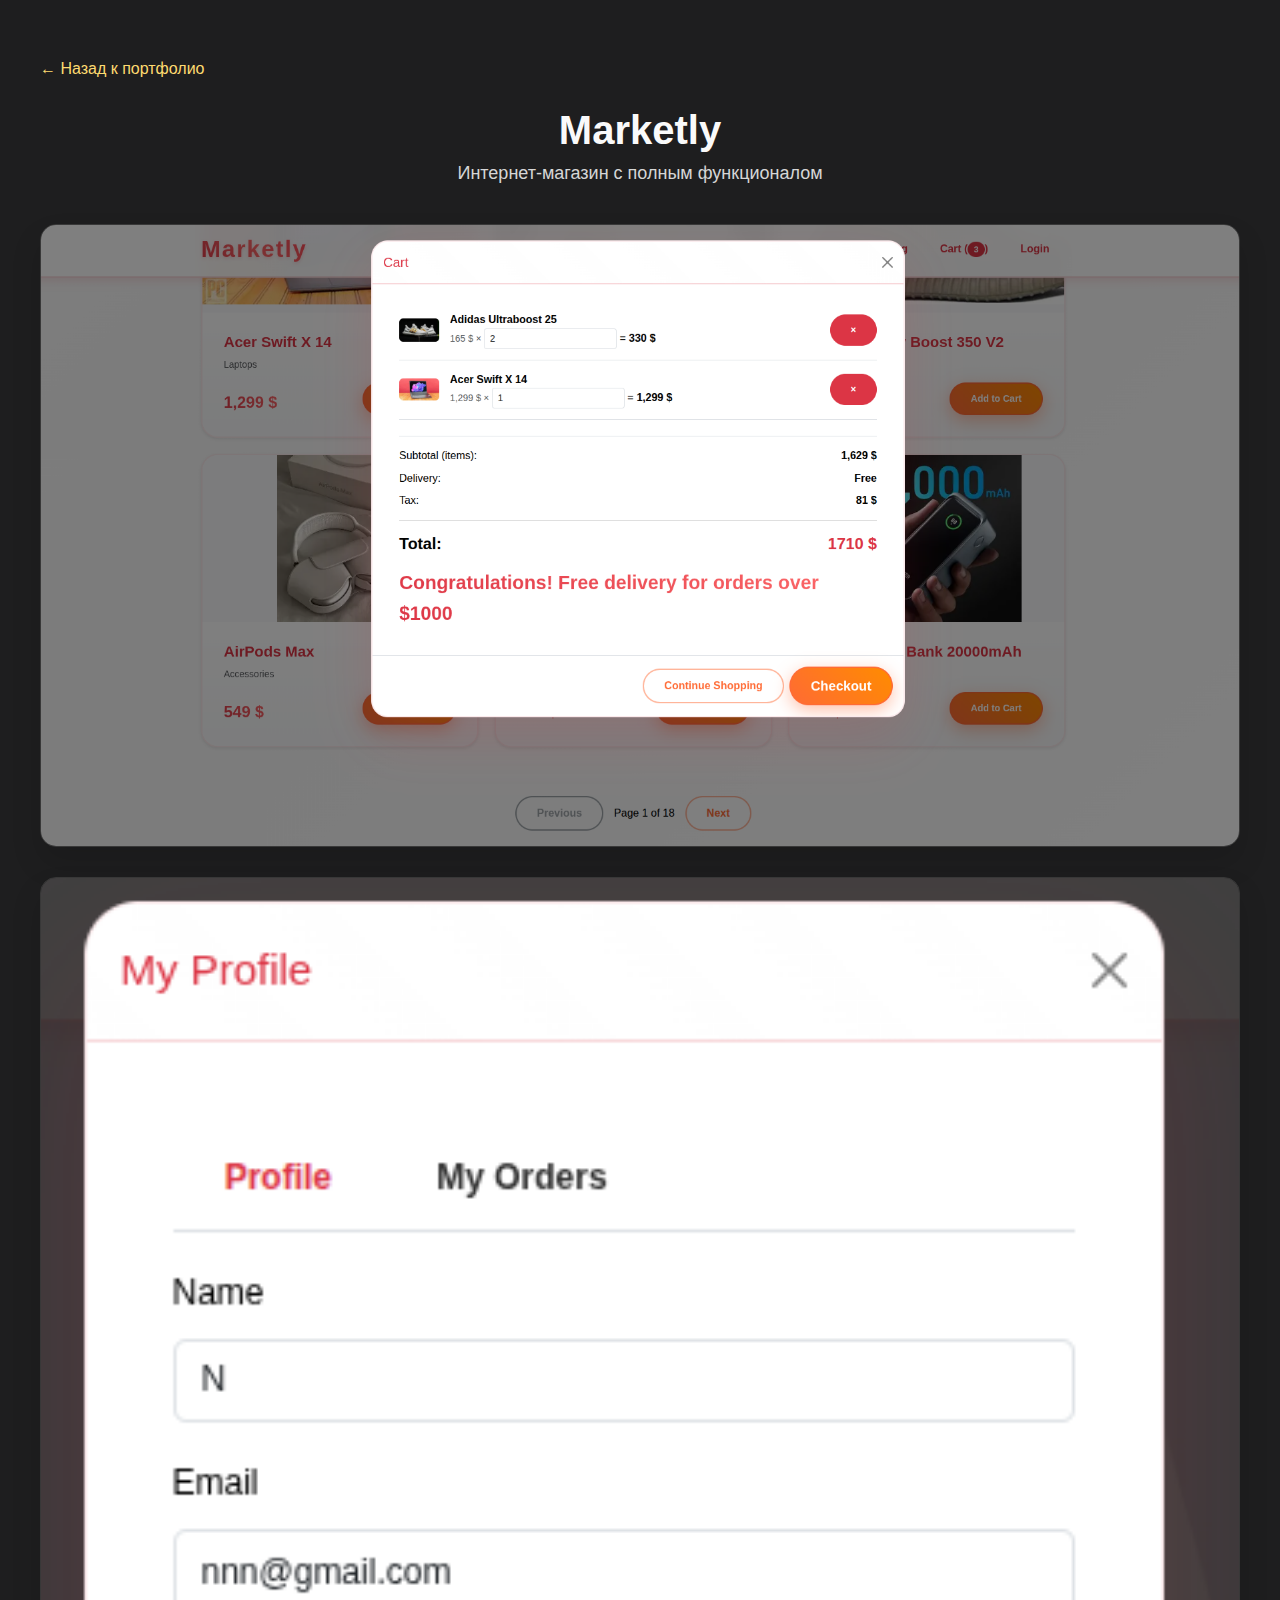
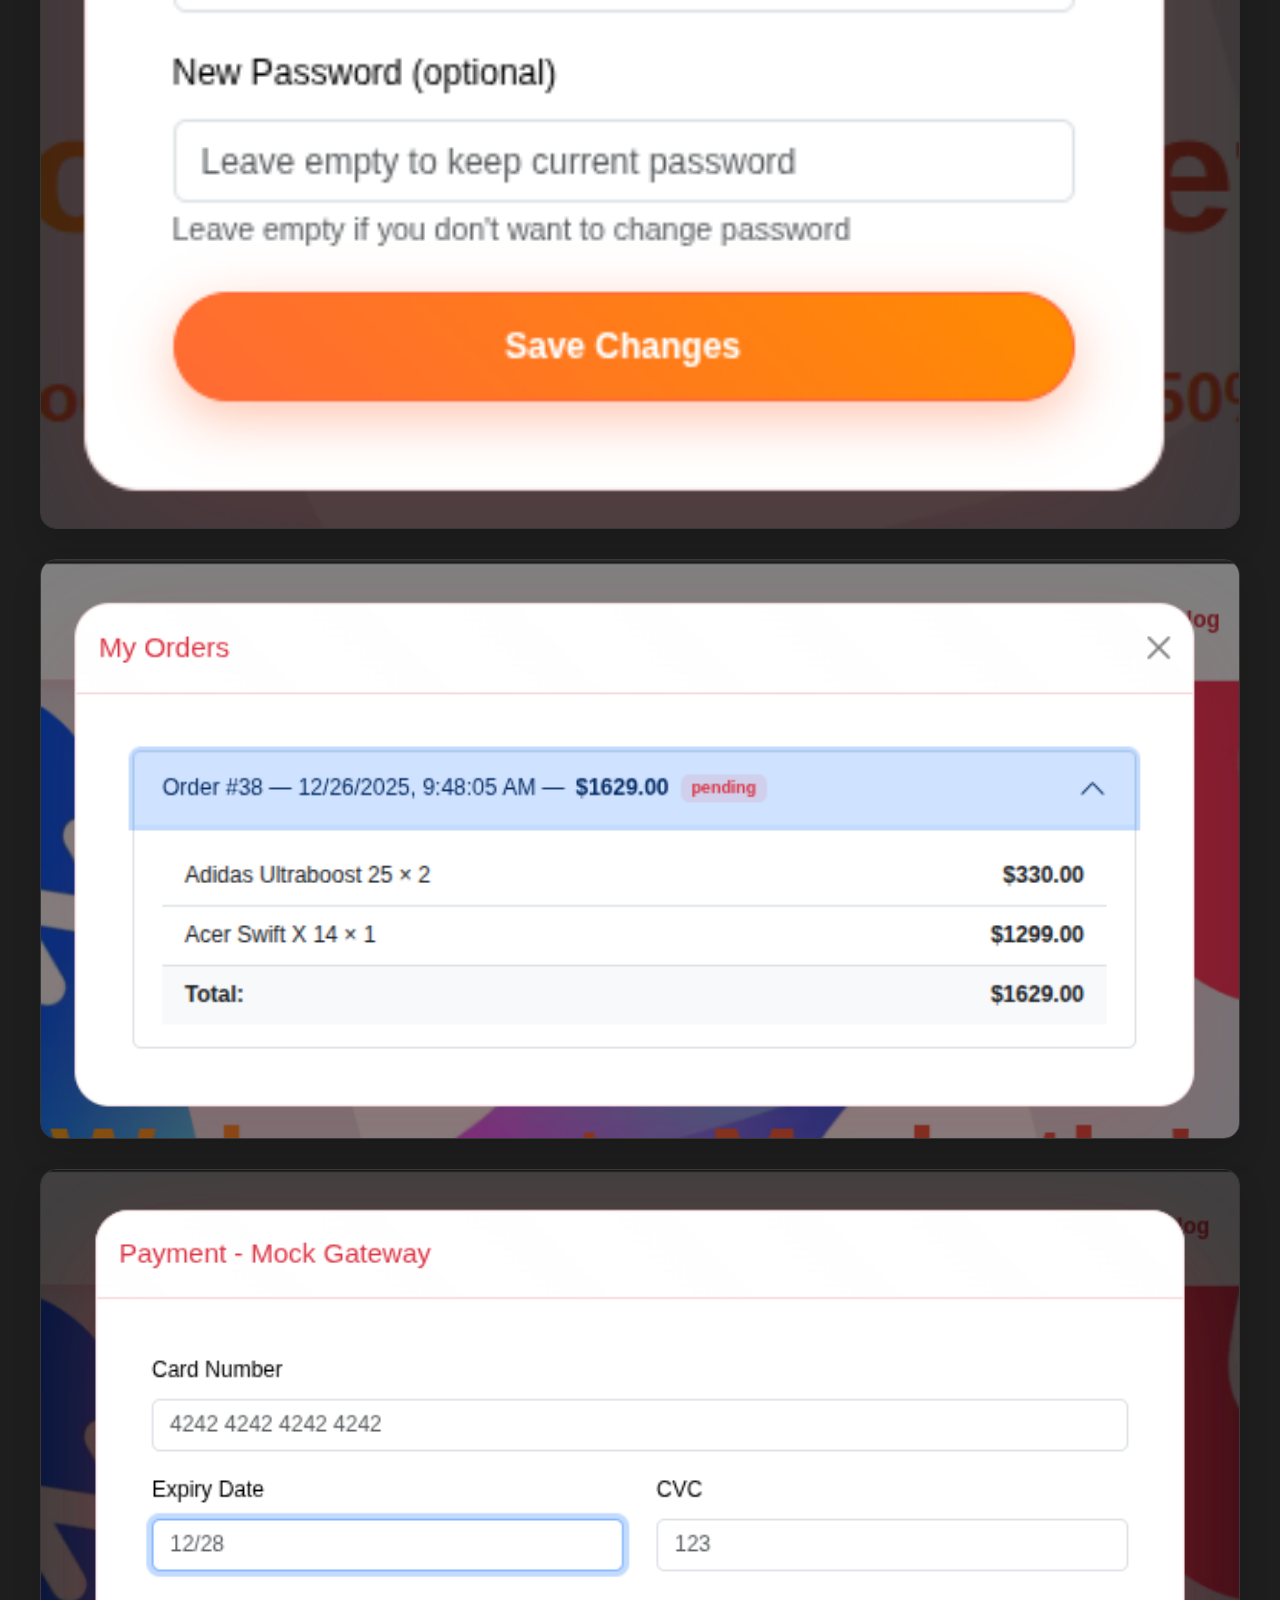
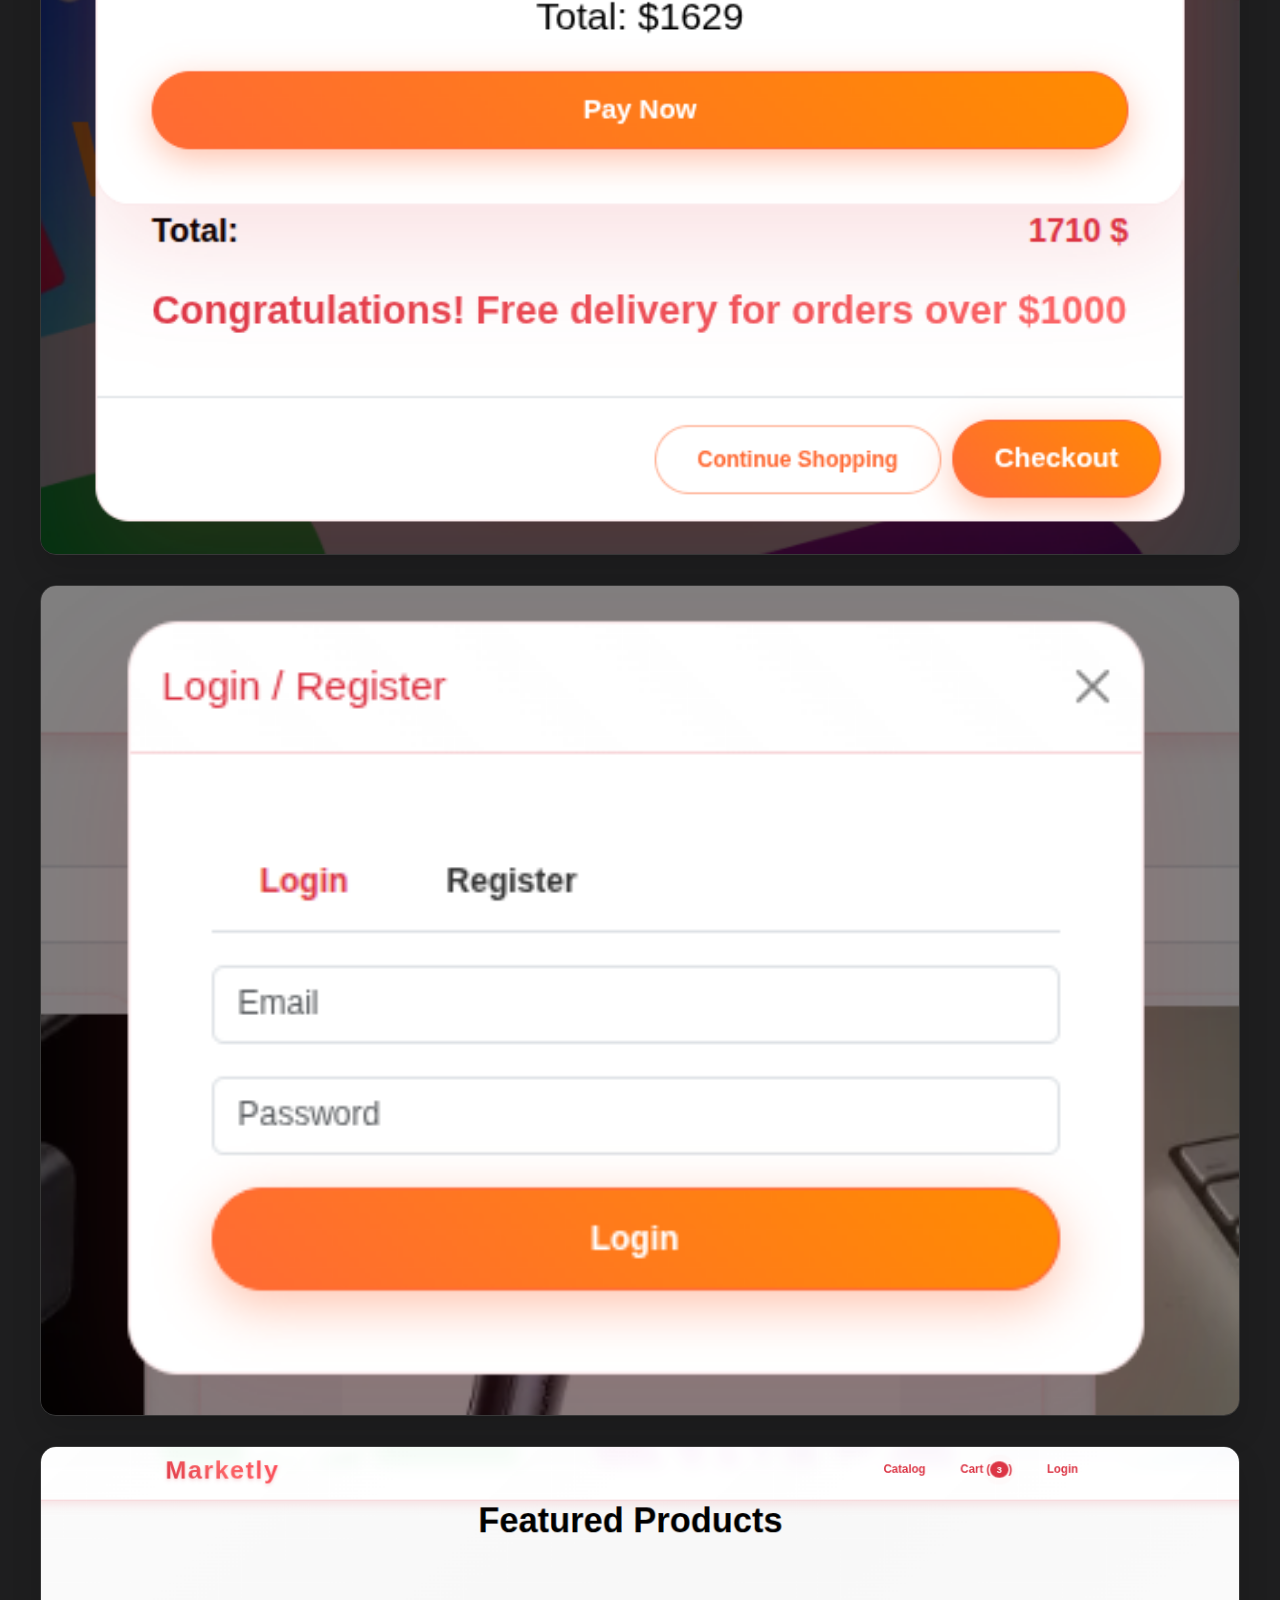
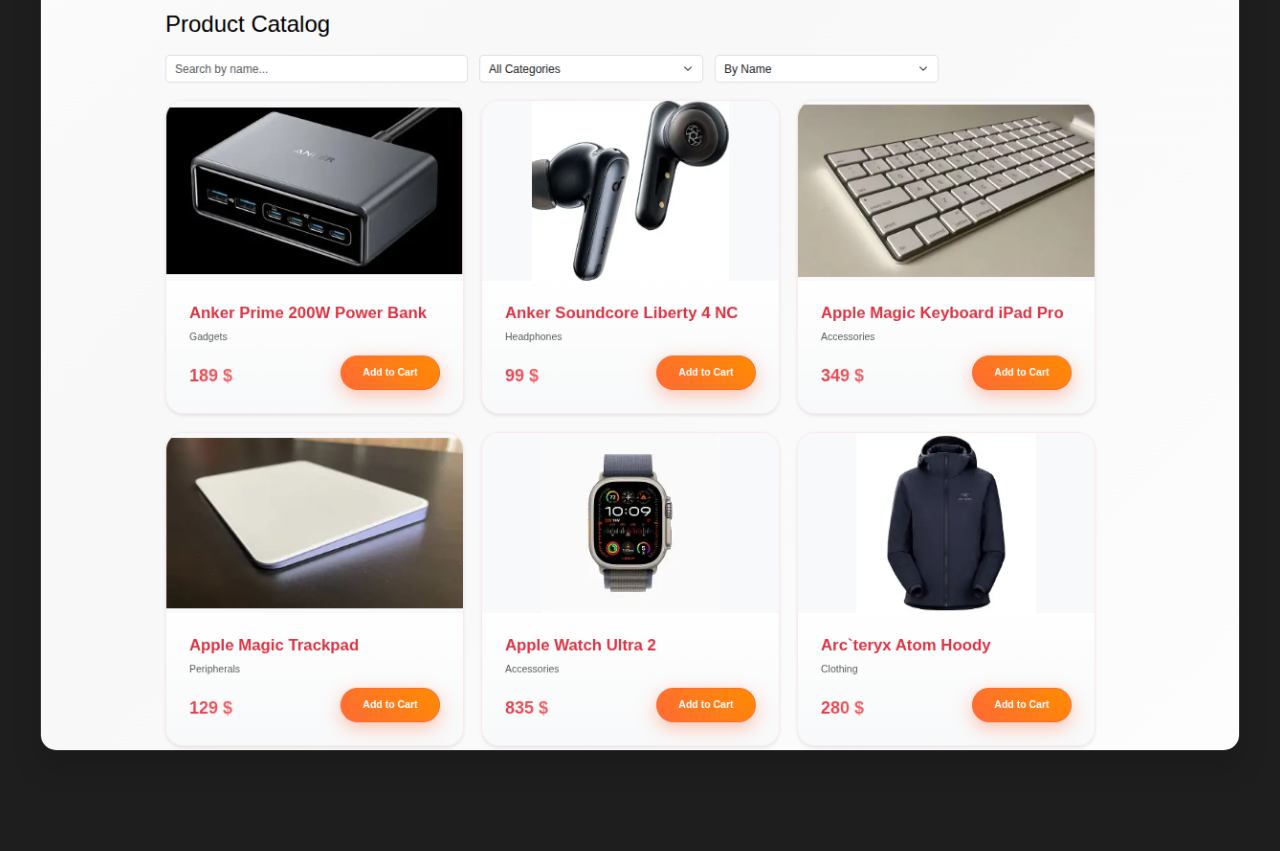
<file: marketly-gallery.html>
<!doctype html>
<html lang="ru">
  <head>
    <meta charset="UTF-8" />
    <meta name="viewport" content="width=device-width, initial-scale=1.0" />
    <title>Marketly - Галерея проекта</title>
    <link rel="stylesheet" href="./assets/css/style.css" />
    <style>
      body {
        background: var(--eerie-black-2);
        padding: 20px;
      }
      .gallery-container {
        max-width: 1400px;
        margin: 0 auto;
        padding: 40px 20px;
      }
      .gallery-header {
        text-align: center;
        margin-bottom: 40px;
      }
      .gallery-header h1 {
        color: var(--white-2);
        font-size: 2.5rem;
        margin-bottom: 10px;
      }
      .gallery-header p {
        color: var(--light-gray);
        font-size: 1.125rem;
      }
      .back-link {
        display: inline-block;
        margin-bottom: 30px;
        color: var(--orange-yellow-crayola);
        text-decoration: none;
        font-size: 1rem;
        transition: color 0.3s;
      }
      .back-link:hover {
        color: var(--white-2);
      }
      .gallery-grid {
        display: grid;
        grid-template-columns: repeat(auto-fit, minmax(600px, 1fr));
        gap: 30px;
        margin-bottom: 40px;
      }
      .gallery-item {
        background: var(--eerie-black-1);
        border: 1px solid var(--jet);
        border-radius: 16px;
        overflow: hidden;
        box-shadow: var(--shadow-2);
        transition:
          transform 0.3s,
          box-shadow 0.3s;
      }
      .gallery-item:hover {
        transform: translateY(-5px);
        box-shadow: var(--shadow-4);
      }
      .gallery-item img {
        width: 100%;
        height: auto;
        display: block;
      }
      @media (max-width: 768px) {
        .gallery-grid {
          grid-template-columns: 1fr;
        }
        .gallery-header h1 {
          font-size: 2rem;
        }
      }
    </style>
  </head>
  <body>
    <div class="gallery-container">
      <a href="index.html#portfolio" class="back-link">← Назад к портфолио</a>
      <div class="gallery-header">
        <h1>Marketly</h1>
        <p>Интернет-магазин с полным функционалом</p>
      </div>
      <div class="gallery-grid">
        <div class="gallery-item">
          <img
            src="./assets/images/Pasted image.png"
            alt="Marketly - Главная страница"
          />
        </div>
        <div class="gallery-item">
          <img
            src="./assets/images/Pasted image (7).png"
            alt="Marketly - Корзина"
          />
        </div>
        <div class="gallery-item">
          <img
            src="./assets/images/Pasted image (6).png"
            alt="Marketly - Профиль"
          />
        </div>
        <div class="gallery-item">
          <img
            src="./assets/images/Pasted image (5).png"
            alt="Marketly - Заказы"
          />
        </div>
        <div class="gallery-item">
          <img
            src="./assets/images/Pasted image (4).png"
            alt="Marketly - Оплата"
          />
        </div>
        <div class="gallery-item">
          <img
            src="./assets/images/Pasted image (3).png"
            alt="Marketly - Авторизация"
          />
        </div>
      </div>
    </div>
  </body>
</html>
</file>
<file: assets/css/style.css>
:root {
  --bg-gradient-onyx: linear-gradient(
    to bottom right,
    hsl(240, 1%, 25%) 3%,
    hsl(0, 0%, 19%) 97%
  );
  --bg-gradient-jet:
    linear-gradient(
      to bottom right,
      hsla(240, 1%, 18%, 0.251) 0%,
      hsla(240, 2%, 11%, 0) 100%
    ),
    hsl(240, 2%, 13%);
  --bg-gradient-yellow-1: linear-gradient(
    to bottom right,
    hsl(45, 100%, 71%) 0%,
    hsla(36, 100%, 69%, 0) 50%
  );
  --bg-gradient-yellow-2:
    linear-gradient(
      135deg,
      hsla(45, 100%, 71%, 0.251) 0%,
      hsla(35, 100%, 68%, 0) 59.86%
    ),
    hsl(240, 2%, 13%);
  --border-gradient-onyx: linear-gradient(
    to bottom right,
    hsl(0, 0%, 25%) 0%,
    hsla(0, 0%, 25%, 0) 50%
  );
  --text-gradient-yellow: linear-gradient(
    to right,
    hsl(45, 100%, 72%),
    hsl(35, 100%, 68%)
  );
  --jet: hsl(0, 0%, 22%);
  --onyx: hsl(240, 1%, 17%);
  --eerie-black-1: hsl(240, 2%, 13%);
  --eerie-black-2: hsl(240, 2%, 12%);
  --smoky-black: hsl(0, 0%, 7%);
  --white-1: hsl(0, 0%, 100%);
  --white-2: hsl(0, 0%, 98%);
  --orange-yellow-crayola: hsl(45, 100%, 72%);
  --vegas-gold: hsl(45, 54%, 58%);
  --light-gray: hsl(0, 0%, 84%);
  --light-gray-70: hsla(0, 0%, 84%, 0.7);
  --bittersweet-shimmer: hsl(0, 43%, 51%);
  --green-crayola: hsl(145, 63%, 49%);
  --bg-gradient-green: linear-gradient(
    to bottom right,
    hsl(145, 63%, 49%) 0%,
    hsla(145, 63%, 45%, 0) 50%
  );
  --gradient-primary: linear-gradient(
    135deg,
    hsl(45, 100%, 72%) 0%,
    hsl(35, 100%, 68%) 100%
  );
  --gradient-accent: linear-gradient(
    135deg,
    hsl(145, 63%, 49%) 0%,
    hsl(145, 63%, 45%) 100%
  );
  --shadow-glow: 0 0 20px hsla(45, 100%, 72%, 0.3);
  --transition-smooth: all 0.3s cubic-bezier(0.4, 0, 0.2, 1);
  --ff-poppins: "Poppins", sans-serif;
  --fs-1: 28px;
  --fs-2: 22px;
  --fs-3: 20px;
  --fs-4: 18px;
  --fs-5: 16px;
  --fs-6: 15px;
  --fs-7: 14px;
  --fs-8: 12px;
  --fw-300: 300;
  --fw-400: 400;
  --fw-500: 500;
  --fw-600: 600;
  --fw-800: 800;
  --shadow-1: -4px 8px 24px hsla(0, 0%, 0%, 0.25);
  --shadow-2: 0 16px 30px hsla(0, 0%, 0%, 0.25);
  --shadow-3: 0 16px 40px hsla(0, 0%, 0%, 0.25);
  --shadow-4: 0 25px 50px hsla(0, 0%, 0%, 0.15);
  --shadow-5: 0 24px 80px hsla(0, 0%, 0%, 0.25);
  --transition-1: 0.25s ease;
  --transition-2: 0.5s ease-in-out;
}
*,
*::before,
*::after {
  margin: 0;
  padding: 0;
  box-sizing: border-box;
}
a {
  text-decoration: none;
}
li {
  list-style: none;
}
img,
ion-icon,
a,
button,
time,
span {
  display: block;
}
button {
  font: inherit;
  background: none;
  border: none;
  text-align: left;
  cursor: pointer;
}
input,
textarea {
  display: block;
  width: 100%;
  background: none;
  font: inherit;
}
::selection {
  background: var(--orange-yellow-crayola);
  color: var(--smoky-black);
}
:focus {
  outline-color: var(--orange-yellow-crayola);
}
html {
  font-family: var(--ff-poppins);
}
body {
  background: var(--smoky-black);
}
.sidebar {
  background: var(--eerie-black-2);
  border: none;
  border-radius: 20px;
  padding: 25px;
  box-shadow: none;
  z-index: 1;
  max-width: 100%;
  margin-inline: auto;
  position: relative;
}
article {
  background: var(--eerie-black-2) !important;
  border: none;
  border-radius: 20px;
  padding: 25px;
  box-shadow: none;
  z-index: 1;
  max-width: 100%;
  margin-inline: auto;
  position: relative;
  display: none;
  padding-bottom: 100px;
  padding-top: 20px;
  min-height: 200px;
}
article.active[style*="display"] {
  display: block !important;
}
article.active,
article.about.active,
.main-content article.active,
main article.active,
main .main-content article.active {
  display: block !important;
  visibility: visible !important;
  opacity: 1 !important;
  min-height: 200px;
  animation: fade 0.5s ease backwards;
  background: var(--eerie-black-2) !important;
}
.separator {
  width: 100%;
  height: 1px;
  background: var(--jet);
  margin: 16px 0;
}
.icon-box {
  position: relative;
  background: var(--border-gradient-onyx);
  width: 30px;
  height: 30px;
  border-radius: 8px;
  display: flex;
  justify-content: center;
  align-items: center;
  font-size: 16px;
  color: var(--orange-yellow-crayola);
  box-shadow: var(--shadow-1);
  z-index: 1;
}
.icon-box::before {
  content: "";
  position: absolute;
  inset: 1px;
  background: var(--eerie-black-1);
  border-radius: inherit;
  z-index: -1;
}
.icon-box ion-icon {
  --ionicon-stroke-width: 35px;
}
@keyframes fade {
  0% {
    opacity: 0;
  }
  100% {
    opacity: 1;
  }
}
.h2,
.h3,
.h4,
.h5 {
  color: var(--white-2);
  text-transform: capitalize;
}
.h2 {
  font-size: var(--fs-1);
}
.h3 {
  font-size: var(--fs-2);
}
.h4 {
  font-size: var(--fs-4);
}
.h5 {
  font-size: var(--fs-7);
  font-weight: var(--fw-500);
}
.article-title {
  position: relative;
  padding-bottom: 12px;
  margin-bottom: 25px;
}
.article-title::after {
  content: "";
  position: absolute;
  bottom: 0;
  left: 0;
  width: 30px;
  height: 3px;
  background: var(--text-gradient-yellow);
  border-radius: 3px;
}
.has-scrollbar::-webkit-scrollbar {
  width: 5px;
  height: 5px;
}
.has-scrollbar::-webkit-scrollbar-track {
  background: var(--onyx);
  border-radius: 5px;
}
.has-scrollbar::-webkit-scrollbar-thumb {
  background: var(--orange-yellow-crayola);
  border-radius: 5px;
}
.has-scrollbar::-webkit-scrollbar-button {
  width: 20px;
}
.content-card {
  position: relative;
  background: var(--border-gradient-onyx);
  padding: 15px;
  padding-top: 45px;
  border-radius: 14px;
  box-shadow: var(--shadow-2);
  cursor: pointer;
  z-index: 1;
  transition: var(--transition-1);
}
.content-card:hover {
  transform: translateY(-5px);
  box-shadow: var(--shadow-3);
  border: 1px solid var(--green-crayola);
}
.content-card::before {
  content: "";
  position: absolute;
  inset: 1px;
  background: var(--bg-gradient-jet);
  border-radius: inherit;
  z-index: -1;
}
main {
  margin: 0 auto;
  margin-bottom: 75px;
  width: 100%;
  min-width: 100%;
  max-width: 100%;
  padding: 0 20px;
  position: relative;
  z-index: 0;
}
main article.active {
  display: block !important;
  visibility: visible !important;
  opacity: 1 !important;
}
.sidebar {
  margin-bottom: 15px;
  max-height: 112px;
  overflow: hidden;
  transition: var(--transition-2);
}
.sidebar.active {
  max-height: 405px;
}
.sidebar-info {
  position: relative;
  display: flex;
  justify-content: flex-start;
  align-items: center;
  gap: 15px;
}
.avatar-box {
  background: var(--bg-gradient-onyx);
  border-radius: 20px;
}
.info-content .name {
  color: var(--white-2);
  font-size: var(--fs-3);
  font-weight: var(--fw-500);
  letter-spacing: -0.25px;
  margin-bottom: 10px;
}
.info-content .title {
  color: var(--white-1);
  font-size: 17px;
  font-weight: var(--fw-500);
}
.info_more-btn {
  position: absolute;
  top: -15px;
  right: -15px;
  border-radius: 0 15px;
  font-size: 13px;
  color: var(--orange-yellow-crayola);
  background: var(--border-gradient-onyx);
  padding: 10px;
  box-shadow: var(--shadow-2);
  transition: var(--transition-1);
  z-index: 1;
}
.info_more-btn::before {
  content: "";
  position: absolute;
  inset: 1px;
  border-radius: inherit;
  background: var(--bg-gradient-jet);
  transition: var(--transition-1);
  z-index: -1;
}
.info_more-btn:hover,
.info_more-btn:focus {
  background: var(--bg-gradient-yellow-1);
}
.info_more-btn:hover::before,
.info_more-btn:focus::before {
  background: var(--bg-gradient-yellow-2);
}
.info_more-btn span {
  display: none;
}
.sidebar-info_more {
  opacity: 0;
  visibility: hidden;
  transition: var(--transition-2);
}
.sidebar.active .sidebar-info_more {
  opacity: 1;
  visibility: visible;
}
.contacts-list {
  display: grid;
  grid-template-columns: 1fr;
  gap: 16px;
}
.contact-item {
  min-width: 100%;
  display: flex;
  align-items: center;
  gap: 16px;
}
.contact-info {
  max-width: calc(100% - 46px);
  width: calc(100% - 46px);
}
.contact-title {
  color: var(--light-gray-70);
  font-size: var(--fs-8);
  text-transform: uppercase;
  margin-bottom: 2px;
}
.contact-info:is(.contact-link, time, address) {
  color: var(--white-2);
  font-size: var(--fs-7);
}
.contact-info address {
  font-style: normal;
}
.social-list {
  display: flex;
  justify-content: flex-start;
  align-items: center;
  gap: 15px;
  padding-bottom: 4px;
  padding-left: 7px;
}
.social-item .social-link {
  color: var(--light-gray-70);
  font-size: 18px;
}
.social-item .social-link:hover {
  color: var(--green-crayola);
}
.navbar {
  position: fixed;
  bottom: 0;
  left: 0;
  width: 100%;
  background: hsla(240, 1%, 17%, 0.75);
  backdrop-filter: blur(10px);
  border: 1px solid var(--jet);
  border-radius: 12px 12px 0 0;
  box-shadow: var(--shadow-2);
  z-index: 5;
}
.navbar-container {
  width: 100%;
  max-width: 100%;
  margin: 0 auto;
  margin-left: -10px;
  padding: 0 20px;
  display: flex;
  align-items: center;
  gap: 20px;
}
.navbar-list {
  display: flex;
  flex-wrap: wrap;
  justify-content: space-between;
  align-items: center;
  padding: 0;
  gap: 12px;
  max-width: 100%;
  width: 100%;
}
.navbar-logo {
  display: flex;
  align-items: center;
  text-decoration: none;
  flex-shrink: 0;
}
.logo-img {
  height: 40px;
  width: auto;
  object-fit: contain;
  filter: drop-shadow(0 0 8px hsla(142, 76%, 50%, 0.3));
  background: transparent;
  display: block;
}
.navbar-list::before {
  content: "";
  flex: 1 1 auto;
  min-width: 0;
}
.navbar-link {
  position: relative;
  color: var(--light-gray);
  font-size: var(--fs-7);
  padding: 20px 12px;
  transition: all var(--transition-1);
  white-space: nowrap;
  background: transparent;
  border: none;
  cursor: pointer;
  font-family: inherit;
}
.navbar-link::after {
  content: "";
  position: absolute;
  bottom: 12px;
  left: 50%;
  transform: translateX(-50%);
  width: 0;
  height: 2px;
  background-color: var(--green-crayola);
  transition: width 0.3s ease;
}
.navbar-link:hover::after,
.navbar-link:focus::after {
  width: calc(100% - 24px);
}
.navbar-link:hover,
.navbar-link:focus {
  color: hsl(142, 76%, 50%);
  text-shadow: 0 0 10px hsla(142, 76%, 50%, 0.5);
}
.navbar-link.active {
  color: var(--green-crayola);
  font-weight: var(--fw-600);
}
.navbar-link.active::after {
  width: calc(100% - 24px);
  background-color: var(--green-crayola);
}
@keyframes draw-border {
  0% {
    background:
      linear-gradient(var(--eerie-black-2), var(--eerie-black-2)) padding-box,
      conic-gradient(
          from 0deg,
          hsl(142, 76%, 36%) 0%,
          transparent 0%,
          transparent 100%
        )
        border-box;
  }
  1% {
    background:
      linear-gradient(var(--eerie-black-2), var(--eerie-black-2)) padding-box,
      conic-gradient(
          from 0deg,
          hsl(142, 76%, 36%) 0%,
          hsl(142, 76%, 36%) 1%,
          transparent 1%,
          transparent 100%
        )
        border-box;
  }
  2% {
    background:
      linear-gradient(var(--eerie-black-2), var(--eerie-black-2)) padding-box,
      conic-gradient(
          from 0deg,
          hsl(142, 76%, 36%) 0%,
          hsl(142, 76%, 36%) 2%,
          transparent 2%,
          transparent 100%
        )
        border-box;
  }
  3% {
    background:
      linear-gradient(var(--eerie-black-2), var(--eerie-black-2)) padding-box,
      conic-gradient(
          from 0deg,
          hsl(142, 76%, 36%) 0%,
          hsl(142, 76%, 36%) 3%,
          transparent 3%,
          transparent 100%
        )
        border-box;
  }
  4% {
    background:
      linear-gradient(var(--eerie-black-2), var(--eerie-black-2)) padding-box,
      conic-gradient(
          from 0deg,
          hsl(142, 76%, 36%) 0%,
          hsl(142, 76%, 36%) 4%,
          transparent 4%,
          transparent 100%
        )
        border-box;
  }
  5% {
    background:
      linear-gradient(var(--eerie-black-2), var(--eerie-black-2)) padding-box,
      conic-gradient(
          from 0deg,
          hsl(142, 76%, 36%) 0%,
          hsl(142, 76%, 36%) 5%,
          transparent 5%,
          transparent 100%
        )
        border-box;
  }
  6% {
    background:
      linear-gradient(var(--eerie-black-2), var(--eerie-black-2)) padding-box,
      conic-gradient(
          from 0deg,
          hsl(142, 76%, 36%) 0%,
          hsl(142, 76%, 36%) 6%,
          transparent 6%,
          transparent 100%
        )
        border-box;
  }
  7% {
    background:
      linear-gradient(var(--eerie-black-2), var(--eerie-black-2)) padding-box,
      conic-gradient(
          from 0deg,
          hsl(142, 76%, 36%) 0%,
          hsl(142, 76%, 36%) 7%,
          transparent 7%,
          transparent 100%
        )
        border-box;
  }
  8% {
    background:
      linear-gradient(var(--eerie-black-2), var(--eerie-black-2)) padding-box,
      conic-gradient(
          from 0deg,
          hsl(142, 76%, 36%) 0%,
          hsl(142, 76%, 36%) 8%,
          transparent 8%,
          transparent 100%
        )
        border-box;
  }
  9% {
    background:
      linear-gradient(var(--eerie-black-2), var(--eerie-black-2)) padding-box,
      conic-gradient(
          from 0deg,
          hsl(142, 76%, 36%) 0%,
          hsl(142, 76%, 36%) 9%,
          transparent 9%,
          transparent 100%
        )
        border-box;
  }
  10% {
    background:
      linear-gradient(var(--eerie-black-2), var(--eerie-black-2)) padding-box,
      conic-gradient(
          from 0deg,
          hsl(142, 76%, 36%) 0%,
          hsl(142, 76%, 36%) 10%,
          transparent 10%,
          transparent 100%
        )
        border-box;
  }
  11% {
    background:
      linear-gradient(var(--eerie-black-2), var(--eerie-black-2)) padding-box,
      conic-gradient(
          from 0deg,
          hsl(142, 76%, 36%) 0%,
          hsl(142, 76%, 36%) 11%,
          transparent 11%,
          transparent 100%
        )
        border-box;
  }
  12% {
    background:
      linear-gradient(var(--eerie-black-2), var(--eerie-black-2)) padding-box,
      conic-gradient(
          from 0deg,
          hsl(142, 76%, 36%) 0%,
          hsl(142, 76%, 36%) 12%,
          transparent 12%,
          transparent 100%
        )
        border-box;
  }
  13% {
    background:
      linear-gradient(var(--eerie-black-2), var(--eerie-black-2)) padding-box,
      conic-gradient(
          from 0deg,
          hsl(142, 76%, 36%) 0%,
          hsl(142, 76%, 36%) 13%,
          transparent 13%,
          transparent 100%
        )
        border-box;
  }
  14% {
    background:
      linear-gradient(var(--eerie-black-2), var(--eerie-black-2)) padding-box,
      conic-gradient(
          from 0deg,
          hsl(142, 76%, 36%) 0%,
          hsl(142, 76%, 36%) 14%,
          transparent 14%,
          transparent 100%
        )
        border-box;
  }
  15% {
    background:
      linear-gradient(var(--eerie-black-2), var(--eerie-black-2)) padding-box,
      conic-gradient(
          from 0deg,
          hsl(142, 76%, 36%) 0%,
          hsl(142, 76%, 36%) 15%,
          transparent 15%,
          transparent 100%
        )
        border-box;
  }
  16% {
    background:
      linear-gradient(var(--eerie-black-2), var(--eerie-black-2)) padding-box,
      conic-gradient(
          from 0deg,
          hsl(142, 76%, 36%) 0%,
          hsl(142, 76%, 36%) 16%,
          transparent 16%,
          transparent 100%
        )
        border-box;
  }
  17% {
    background:
      linear-gradient(var(--eerie-black-2), var(--eerie-black-2)) padding-box,
      conic-gradient(
          from 0deg,
          hsl(142, 76%, 36%) 0%,
          hsl(142, 76%, 36%) 17%,
          transparent 17%,
          transparent 100%
        )
        border-box;
  }
  18% {
    background:
      linear-gradient(var(--eerie-black-2), var(--eerie-black-2)) padding-box,
      conic-gradient(
          from 0deg,
          hsl(142, 76%, 36%) 0%,
          hsl(142, 76%, 36%) 18%,
          transparent 18%,
          transparent 100%
        )
        border-box;
  }
  19% {
    background:
      linear-gradient(var(--eerie-black-2), var(--eerie-black-2)) padding-box,
      conic-gradient(
          from 0deg,
          hsl(142, 76%, 36%) 0%,
          hsl(142, 76%, 36%) 19%,
          transparent 19%,
          transparent 100%
        )
        border-box;
  }
  20% {
    background:
      linear-gradient(var(--eerie-black-2), var(--eerie-black-2)) padding-box,
      conic-gradient(
          from 0deg,
          hsl(142, 76%, 36%) 0%,
          hsl(142, 76%, 36%) 20%,
          transparent 20%,
          transparent 100%
        )
        border-box;
  }
  21% {
    background:
      linear-gradient(var(--eerie-black-2), var(--eerie-black-2)) padding-box,
      conic-gradient(
          from 0deg,
          hsl(142, 76%, 36%) 0%,
          hsl(142, 76%, 36%) 21%,
          transparent 21%,
          transparent 100%
        )
        border-box;
  }
  22% {
    background:
      linear-gradient(var(--eerie-black-2), var(--eerie-black-2)) padding-box,
      conic-gradient(
          from 0deg,
          hsl(142, 76%, 36%) 0%,
          hsl(142, 76%, 36%) 22%,
          transparent 22%,
          transparent 100%
        )
        border-box;
  }
  23% {
    background:
      linear-gradient(var(--eerie-black-2), var(--eerie-black-2)) padding-box,
      conic-gradient(
          from 0deg,
          hsl(142, 76%, 36%) 0%,
          hsl(142, 76%, 36%) 23%,
          transparent 23%,
          transparent 100%
        )
        border-box;
  }
  24% {
    background:
      linear-gradient(var(--eerie-black-2), var(--eerie-black-2)) padding-box,
      conic-gradient(
          from 0deg,
          hsl(142, 76%, 36%) 0%,
          hsl(142, 76%, 36%) 24%,
          transparent 24%,
          transparent 100%
        )
        border-box;
  }
  25% {
    background:
      linear-gradient(var(--eerie-black-2), var(--eerie-black-2)) padding-box,
      conic-gradient(
          from 0deg,
          hsl(142, 76%, 36%) 0%,
          hsl(142, 76%, 36%) 25%,
          transparent 25%,
          transparent 100%
        )
        border-box;
  }
  26% {
    background:
      linear-gradient(var(--eerie-black-2), var(--eerie-black-2)) padding-box,
      conic-gradient(
          from 0deg,
          hsl(142, 76%, 36%) 0%,
          hsl(142, 76%, 36%) 26%,
          transparent 26%,
          transparent 100%
        )
        border-box;
  }
  27% {
    background:
      linear-gradient(var(--eerie-black-2), var(--eerie-black-2)) padding-box,
      conic-gradient(
          from 0deg,
          hsl(142, 76%, 36%) 0%,
          hsl(142, 76%, 36%) 27%,
          transparent 27%,
          transparent 100%
        )
        border-box;
  }
  28% {
    background:
      linear-gradient(var(--eerie-black-2), var(--eerie-black-2)) padding-box,
      conic-gradient(
          from 0deg,
          hsl(142, 76%, 36%) 0%,
          hsl(142, 76%, 36%) 28%,
          transparent 28%,
          transparent 100%
        )
        border-box;
  }
  29% {
    background:
      linear-gradient(var(--eerie-black-2), var(--eerie-black-2)) padding-box,
      conic-gradient(
          from 0deg,
          hsl(142, 76%, 36%) 0%,
          hsl(142, 76%, 36%) 29%,
          transparent 29%,
          transparent 100%
        )
        border-box;
  }
  30% {
    background:
      linear-gradient(var(--eerie-black-2), var(--eerie-black-2)) padding-box,
      conic-gradient(
          from 0deg,
          hsl(142, 76%, 36%) 0%,
          hsl(142, 76%, 36%) 30%,
          transparent 30%,
          transparent 100%
        )
        border-box;
  }
  31% {
    background:
      linear-gradient(var(--eerie-black-2), var(--eerie-black-2)) padding-box,
      conic-gradient(
          from 0deg,
          hsl(142, 76%, 36%) 0%,
          hsl(142, 76%, 36%) 31%,
          transparent 31%,
          transparent 100%
        )
        border-box;
  }
  32% {
    background:
      linear-gradient(var(--eerie-black-2), var(--eerie-black-2)) padding-box,
      conic-gradient(
          from 0deg,
          hsl(142, 76%, 36%) 0%,
          hsl(142, 76%, 36%) 32%,
          transparent 32%,
          transparent 100%
        )
        border-box;
  }
  33% {
    background:
      linear-gradient(var(--eerie-black-2), var(--eerie-black-2)) padding-box,
      conic-gradient(
          from 0deg,
          hsl(142, 76%, 36%) 0%,
          hsl(142, 76%, 36%) 33%,
          transparent 33%,
          transparent 100%
        )
        border-box;
  }
  34% {
    background:
      linear-gradient(var(--eerie-black-2), var(--eerie-black-2)) padding-box,
      conic-gradient(
          from 0deg,
          hsl(142, 76%, 36%) 0%,
          hsl(142, 76%, 36%) 34%,
          transparent 34%,
          transparent 100%
        )
        border-box;
  }
  35% {
    background:
      linear-gradient(var(--eerie-black-2), var(--eerie-black-2)) padding-box,
      conic-gradient(
          from 0deg,
          hsl(142, 76%, 36%) 0%,
          hsl(142, 76%, 36%) 35%,
          transparent 35%,
          transparent 100%
        )
        border-box;
  }
  36% {
    background:
      linear-gradient(var(--eerie-black-2), var(--eerie-black-2)) padding-box,
      conic-gradient(
          from 0deg,
          hsl(142, 76%, 36%) 0%,
          hsl(142, 76%, 36%) 36%,
          transparent 36%,
          transparent 100%
        )
        border-box;
  }
  37% {
    background:
      linear-gradient(var(--eerie-black-2), var(--eerie-black-2)) padding-box,
      conic-gradient(
          from 0deg,
          hsl(142, 76%, 36%) 0%,
          hsl(142, 76%, 36%) 37%,
          transparent 37%,
          transparent 100%
        )
        border-box;
  }
  38% {
    background:
      linear-gradient(var(--eerie-black-2), var(--eerie-black-2)) padding-box,
      conic-gradient(
          from 0deg,
          hsl(142, 76%, 36%) 0%,
          hsl(142, 76%, 36%) 38%,
          transparent 38%,
          transparent 100%
        )
        border-box;
  }
  39% {
    background:
      linear-gradient(var(--eerie-black-2), var(--eerie-black-2)) padding-box,
      conic-gradient(
          from 0deg,
          hsl(142, 76%, 36%) 0%,
          hsl(142, 76%, 36%) 39%,
          transparent 39%,
          transparent 100%
        )
        border-box;
  }
  40% {
    background:
      linear-gradient(var(--eerie-black-2), var(--eerie-black-2)) padding-box,
      conic-gradient(
          from 0deg,
          hsl(142, 76%, 36%) 0%,
          hsl(142, 76%, 36%) 40%,
          transparent 40%,
          transparent 100%
        )
        border-box;
  }
  41% {
    background:
      linear-gradient(var(--eerie-black-2), var(--eerie-black-2)) padding-box,
      conic-gradient(
          from 0deg,
          hsl(142, 76%, 36%) 0%,
          hsl(142, 76%, 36%) 41%,
          transparent 41%,
          transparent 100%
        )
        border-box;
  }
  42% {
    background:
      linear-gradient(var(--eerie-black-2), var(--eerie-black-2)) padding-box,
      conic-gradient(
          from 0deg,
          hsl(142, 76%, 36%) 0%,
          hsl(142, 76%, 36%) 42%,
          transparent 42%,
          transparent 100%
        )
        border-box;
  }
  43% {
    background:
      linear-gradient(var(--eerie-black-2), var(--eerie-black-2)) padding-box,
      conic-gradient(
          from 0deg,
          hsl(142, 76%, 36%) 0%,
          hsl(142, 76%, 36%) 43%,
          transparent 43%,
          transparent 100%
        )
        border-box;
  }
  44% {
    background:
      linear-gradient(var(--eerie-black-2), var(--eerie-black-2)) padding-box,
      conic-gradient(
          from 0deg,
          hsl(142, 76%, 36%) 0%,
          hsl(142, 76%, 36%) 44%,
          transparent 44%,
          transparent 100%
        )
        border-box;
  }
  45% {
    background:
      linear-gradient(var(--eerie-black-2), var(--eerie-black-2)) padding-box,
      conic-gradient(
          from 0deg,
          hsl(142, 76%, 36%) 0%,
          hsl(142, 76%, 36%) 45%,
          transparent 45%,
          transparent 100%
        )
        border-box;
  }
  46% {
    background:
      linear-gradient(var(--eerie-black-2), var(--eerie-black-2)) padding-box,
      conic-gradient(
          from 0deg,
          hsl(142, 76%, 36%) 0%,
          hsl(142, 76%, 36%) 46%,
          transparent 46%,
          transparent 100%
        )
        border-box;
  }
  47% {
    background:
      linear-gradient(var(--eerie-black-2), var(--eerie-black-2)) padding-box,
      conic-gradient(
          from 0deg,
          hsl(142, 76%, 36%) 0%,
          hsl(142, 76%, 36%) 47%,
          transparent 47%,
          transparent 100%
        )
        border-box;
  }
  48% {
    background:
      linear-gradient(var(--eerie-black-2), var(--eerie-black-2)) padding-box,
      conic-gradient(
          from 0deg,
          hsl(142, 76%, 36%) 0%,
          hsl(142, 76%, 36%) 48%,
          transparent 48%,
          transparent 100%
        )
        border-box;
  }
  49% {
    background:
      linear-gradient(var(--eerie-black-2), var(--eerie-black-2)) padding-box,
      conic-gradient(
          from 0deg,
          hsl(142, 76%, 36%) 0%,
          hsl(142, 76%, 36%) 49%,
          transparent 49%,
          transparent 100%
        )
        border-box;
  }
  50% {
    background:
      linear-gradient(var(--eerie-black-2), var(--eerie-black-2)) padding-box,
      conic-gradient(
          from 0deg,
          hsl(142, 76%, 36%) 0%,
          hsl(142, 76%, 36%) 50%,
          transparent 50%,
          transparent 100%
        )
        border-box;
  }
  51% {
    background:
      linear-gradient(var(--eerie-black-2), var(--eerie-black-2)) padding-box,
      conic-gradient(
          from 0deg,
          hsl(142, 76%, 36%) 0%,
          hsl(142, 76%, 36%) 51%,
          transparent 51%,
          transparent 100%
        )
        border-box;
  }
  52% {
    background:
      linear-gradient(var(--eerie-black-2), var(--eerie-black-2)) padding-box,
      conic-gradient(
          from 0deg,
          hsl(142, 76%, 36%) 0%,
          hsl(142, 76%, 36%) 52%,
          transparent 52%,
          transparent 100%
        )
        border-box;
  }
  53% {
    background:
      linear-gradient(var(--eerie-black-2), var(--eerie-black-2)) padding-box,
      conic-gradient(
          from 0deg,
          hsl(142, 76%, 36%) 0%,
          hsl(142, 76%, 36%) 53%,
          transparent 53%,
          transparent 100%
        )
        border-box;
  }
  54% {
    background:
      linear-gradient(var(--eerie-black-2), var(--eerie-black-2)) padding-box,
      conic-gradient(
          from 0deg,
          hsl(142, 76%, 36%) 0%,
          hsl(142, 76%, 36%) 54%,
          transparent 54%,
          transparent 100%
        )
        border-box;
  }
  55% {
    background:
      linear-gradient(var(--eerie-black-2), var(--eerie-black-2)) padding-box,
      conic-gradient(
          from 0deg,
          hsl(142, 76%, 36%) 0%,
          hsl(142, 76%, 36%) 55%,
          transparent 55%,
          transparent 100%
        )
        border-box;
  }
  56% {
    background:
      linear-gradient(var(--eerie-black-2), var(--eerie-black-2)) padding-box,
      conic-gradient(
          from 0deg,
          hsl(142, 76%, 36%) 0%,
          hsl(142, 76%, 36%) 56%,
          transparent 56%,
          transparent 100%
        )
        border-box;
  }
  57% {
    background:
      linear-gradient(var(--eerie-black-2), var(--eerie-black-2)) padding-box,
      conic-gradient(
          from 0deg,
          hsl(142, 76%, 36%) 0%,
          hsl(142, 76%, 36%) 57%,
          transparent 57%,
          transparent 100%
        )
        border-box;
  }
  58% {
    background:
      linear-gradient(var(--eerie-black-2), var(--eerie-black-2)) padding-box,
      conic-gradient(
          from 0deg,
          hsl(142, 76%, 36%) 0%,
          hsl(142, 76%, 36%) 58%,
          transparent 58%,
          transparent 100%
        )
        border-box;
  }
  59% {
    background:
      linear-gradient(var(--eerie-black-2), var(--eerie-black-2)) padding-box,
      conic-gradient(
          from 0deg,
          hsl(142, 76%, 36%) 0%,
          hsl(142, 76%, 36%) 59%,
          transparent 59%,
          transparent 100%
        )
        border-box;
  }
  60% {
    background:
      linear-gradient(var(--eerie-black-2), var(--eerie-black-2)) padding-box,
      conic-gradient(
          from 0deg,
          hsl(142, 76%, 36%) 0%,
          hsl(142, 76%, 36%) 60%,
          transparent 60%,
          transparent 100%
        )
        border-box;
  }
  61% {
    background:
      linear-gradient(var(--eerie-black-2), var(--eerie-black-2)) padding-box,
      conic-gradient(
          from 0deg,
          hsl(142, 76%, 36%) 0%,
          hsl(142, 76%, 36%) 61%,
          transparent 61%,
          transparent 100%
        )
        border-box;
  }
  62% {
    background:
      linear-gradient(var(--eerie-black-2), var(--eerie-black-2)) padding-box,
      conic-gradient(
          from 0deg,
          hsl(142, 76%, 36%) 0%,
          hsl(142, 76%, 36%) 62%,
          transparent 62%,
          transparent 100%
        )
        border-box;
  }
  63% {
    background:
      linear-gradient(var(--eerie-black-2), var(--eerie-black-2)) padding-box,
      conic-gradient(
          from 0deg,
          hsl(142, 76%, 36%) 0%,
          hsl(142, 76%, 36%) 63%,
          transparent 63%,
          transparent 100%
        )
        border-box;
  }
  64% {
    background:
      linear-gradient(var(--eerie-black-2), var(--eerie-black-2)) padding-box,
      conic-gradient(
          from 0deg,
          hsl(142, 76%, 36%) 0%,
          hsl(142, 76%, 36%) 64%,
          transparent 64%,
          transparent 100%
        )
        border-box;
  }
  65% {
    background:
      linear-gradient(var(--eerie-black-2), var(--eerie-black-2)) padding-box,
      conic-gradient(
          from 0deg,
          hsl(142, 76%, 36%) 0%,
          hsl(142, 76%, 36%) 65%,
          transparent 65%,
          transparent 100%
        )
        border-box;
  }
  66% {
    background:
      linear-gradient(var(--eerie-black-2), var(--eerie-black-2)) padding-box,
      conic-gradient(
          from 0deg,
          hsl(142, 76%, 36%) 0%,
          hsl(142, 76%, 36%) 66%,
          transparent 66%,
          transparent 100%
        )
        border-box;
  }
  67% {
    background:
      linear-gradient(var(--eerie-black-2), var(--eerie-black-2)) padding-box,
      conic-gradient(
          from 0deg,
          hsl(142, 76%, 36%) 0%,
          hsl(142, 76%, 36%) 67%,
          transparent 67%,
          transparent 100%
        )
        border-box;
  }
  68% {
    background:
      linear-gradient(var(--eerie-black-2), var(--eerie-black-2)) padding-box,
      conic-gradient(
          from 0deg,
          hsl(142, 76%, 36%) 0%,
          hsl(142, 76%, 36%) 68%,
          transparent 68%,
          transparent 100%
        )
        border-box;
  }
  69% {
    background:
      linear-gradient(var(--eerie-black-2), var(--eerie-black-2)) padding-box,
      conic-gradient(
          from 0deg,
          hsl(142, 76%, 36%) 0%,
          hsl(142, 76%, 36%) 69%,
          transparent 69%,
          transparent 100%
        )
        border-box;
  }
  70% {
    background:
      linear-gradient(var(--eerie-black-2), var(--eerie-black-2)) padding-box,
      conic-gradient(
          from 0deg,
          hsl(142, 76%, 36%) 0%,
          hsl(142, 76%, 36%) 70%,
          transparent 70%,
          transparent 100%
        )
        border-box;
  }
  71% {
    background:
      linear-gradient(var(--eerie-black-2), var(--eerie-black-2)) padding-box,
      conic-gradient(
          from 0deg,
          hsl(142, 76%, 36%) 0%,
          hsl(142, 76%, 36%) 71%,
          transparent 71%,
          transparent 100%
        )
        border-box;
  }
  72% {
    background:
      linear-gradient(var(--eerie-black-2), var(--eerie-black-2)) padding-box,
      conic-gradient(
          from 0deg,
          hsl(142, 76%, 36%) 0%,
          hsl(142, 76%, 36%) 72%,
          transparent 72%,
          transparent 100%
        )
        border-box;
  }
  73% {
    background:
      linear-gradient(var(--eerie-black-2), var(--eerie-black-2)) padding-box,
      conic-gradient(
          from 0deg,
          hsl(142, 76%, 36%) 0%,
          hsl(142, 76%, 36%) 73%,
          transparent 73%,
          transparent 100%
        )
        border-box;
  }
  74% {
    background:
      linear-gradient(var(--eerie-black-2), var(--eerie-black-2)) padding-box,
      conic-gradient(
          from 0deg,
          hsl(142, 76%, 36%) 0%,
          hsl(142, 76%, 36%) 74%,
          transparent 74%,
          transparent 100%
        )
        border-box;
  }
  75% {
    background:
      linear-gradient(var(--eerie-black-2), var(--eerie-black-2)) padding-box,
      conic-gradient(
          from 0deg,
          hsl(142, 76%, 36%) 0%,
          hsl(142, 76%, 36%) 75%,
          transparent 75%,
          transparent 100%
        )
        border-box;
  }
  76% {
    background:
      linear-gradient(var(--eerie-black-2), var(--eerie-black-2)) padding-box,
      conic-gradient(
          from 0deg,
          hsl(142, 76%, 36%) 0%,
          hsl(142, 76%, 36%) 76%,
          transparent 76%,
          transparent 100%
        )
        border-box;
  }
  77% {
    background:
      linear-gradient(var(--eerie-black-2), var(--eerie-black-2)) padding-box,
      conic-gradient(
          from 0deg,
          hsl(142, 76%, 36%) 0%,
          hsl(142, 76%, 36%) 77%,
          transparent 77%,
          transparent 100%
        )
        border-box;
  }
  78% {
    background:
      linear-gradient(var(--eerie-black-2), var(--eerie-black-2)) padding-box,
      conic-gradient(
          from 0deg,
          hsl(142, 76%, 36%) 0%,
          hsl(142, 76%, 36%) 78%,
          transparent 78%,
          transparent 100%
        )
        border-box;
  }
  79% {
    background:
      linear-gradient(var(--eerie-black-2), var(--eerie-black-2)) padding-box,
      conic-gradient(
          from 0deg,
          hsl(142, 76%, 36%) 0%,
          hsl(142, 76%, 36%) 79%,
          transparent 79%,
          transparent 100%
        )
        border-box;
  }
  80% {
    background:
      linear-gradient(var(--eerie-black-2), var(--eerie-black-2)) padding-box,
      conic-gradient(
          from 0deg,
          hsl(142, 76%, 36%) 0%,
          hsl(142, 76%, 36%) 80%,
          transparent 80%,
          transparent 100%
        )
        border-box;
  }
  81% {
    background:
      linear-gradient(var(--eerie-black-2), var(--eerie-black-2)) padding-box,
      conic-gradient(
          from 0deg,
          hsl(142, 76%, 36%) 0%,
          hsl(142, 76%, 36%) 81%,
          transparent 81%,
          transparent 100%
        )
        border-box;
  }
  82% {
    background:
      linear-gradient(var(--eerie-black-2), var(--eerie-black-2)) padding-box,
      conic-gradient(
          from 0deg,
          hsl(142, 76%, 36%) 0%,
          hsl(142, 76%, 36%) 82%,
          transparent 82%,
          transparent 100%
        )
        border-box;
  }
  83% {
    background:
      linear-gradient(var(--eerie-black-2), var(--eerie-black-2)) padding-box,
      conic-gradient(
          from 0deg,
          hsl(142, 76%, 36%) 0%,
          hsl(142, 76%, 36%) 83%,
          transparent 83%,
          transparent 100%
        )
        border-box;
  }
  84% {
    background:
      linear-gradient(var(--eerie-black-2), var(--eerie-black-2)) padding-box,
      conic-gradient(
          from 0deg,
          hsl(142, 76%, 36%) 0%,
          hsl(142, 76%, 36%) 84%,
          transparent 84%,
          transparent 100%
        )
        border-box;
  }
  85% {
    background:
      linear-gradient(var(--eerie-black-2), var(--eerie-black-2)) padding-box,
      conic-gradient(
          from 0deg,
          hsl(142, 76%, 36%) 0%,
          hsl(142, 76%, 36%) 85%,
          transparent 85%,
          transparent 100%
        )
        border-box;
  }
  86% {
    background:
      linear-gradient(var(--eerie-black-2), var(--eerie-black-2)) padding-box,
      conic-gradient(
          from 0deg,
          hsl(142, 76%, 36%) 0%,
          hsl(142, 76%, 36%) 86%,
          transparent 86%,
          transparent 100%
        )
        border-box;
  }
  87% {
    background:
      linear-gradient(var(--eerie-black-2), var(--eerie-black-2)) padding-box,
      conic-gradient(
          from 0deg,
          hsl(142, 76%, 36%) 0%,
          hsl(142, 76%, 36%) 87%,
          transparent 87%,
          transparent 100%
        )
        border-box;
  }
  88% {
    background:
      linear-gradient(var(--eerie-black-2), var(--eerie-black-2)) padding-box,
      conic-gradient(
          from 0deg,
          hsl(142, 76%, 36%) 0%,
          hsl(142, 76%, 36%) 88%,
          transparent 88%,
          transparent 100%
        )
        border-box;
  }
  89% {
    background:
      linear-gradient(var(--eerie-black-2), var(--eerie-black-2)) padding-box,
      conic-gradient(
          from 0deg,
          hsl(142, 76%, 36%) 0%,
          hsl(142, 76%, 36%) 89%,
          transparent 89%,
          transparent 100%
        )
        border-box;
  }
  90% {
    background:
      linear-gradient(var(--eerie-black-2), var(--eerie-black-2)) padding-box,
      conic-gradient(
          from 0deg,
          hsl(142, 76%, 36%) 0%,
          hsl(142, 76%, 36%) 90%,
          transparent 90%,
          transparent 100%
        )
        border-box;
  }
  91% {
    background:
      linear-gradient(var(--eerie-black-2), var(--eerie-black-2)) padding-box,
      conic-gradient(
          from 0deg,
          hsl(142, 76%, 36%) 0%,
          hsl(142, 76%, 36%) 91%,
          transparent 91%,
          transparent 100%
        )
        border-box;
  }
  92% {
    background:
      linear-gradient(var(--eerie-black-2), var(--eerie-black-2)) padding-box,
      conic-gradient(
          from 0deg,
          hsl(142, 76%, 36%) 0%,
          hsl(142, 76%, 36%) 92%,
          transparent 92%,
          transparent 100%
        )
        border-box;
  }
  93% {
    background:
      linear-gradient(var(--eerie-black-2), var(--eerie-black-2)) padding-box,
      conic-gradient(
          from 0deg,
          hsl(142, 76%, 36%) 0%,
          hsl(142, 76%, 36%) 93%,
          transparent 93%,
          transparent 100%
        )
        border-box;
  }
  94% {
    background:
      linear-gradient(var(--eerie-black-2), var(--eerie-black-2)) padding-box,
      conic-gradient(
          from 0deg,
          hsl(142, 76%, 36%) 0%,
          hsl(142, 76%, 36%) 94%,
          transparent 94%,
          transparent 100%
        )
        border-box;
  }
  95% {
    background:
      linear-gradient(var(--eerie-black-2), var(--eerie-black-2)) padding-box,
      conic-gradient(
          from 0deg,
          hsl(142, 76%, 36%) 0%,
          hsl(142, 76%, 36%) 95%,
          transparent 95%,
          transparent 100%
        )
        border-box;
  }
  96% {
    background:
      linear-gradient(var(--eerie-black-2), var(--eerie-black-2)) padding-box,
      conic-gradient(
          from 0deg,
          hsl(142, 76%, 36%) 0%,
          hsl(142, 76%, 36%) 96%,
          transparent 96%,
          transparent 100%
        )
        border-box;
  }
  97% {
    background:
      linear-gradient(var(--eerie-black-2), var(--eerie-black-2)) padding-box,
      conic-gradient(
          from 0deg,
          hsl(142, 76%, 36%) 0%,
          hsl(142, 76%, 36%) 97%,
          transparent 97%,
          transparent 100%
        )
        border-box;
  }
  98% {
    background:
      linear-gradient(var(--eerie-black-2), var(--eerie-black-2)) padding-box,
      conic-gradient(
          from 0deg,
          hsl(142, 76%, 36%) 0%,
          hsl(142, 76%, 36%) 98%,
          transparent 98%,
          transparent 100%
        )
        border-box;
  }
  99% {
    background:
      linear-gradient(var(--eerie-black-2), var(--eerie-black-2)) padding-box,
      conic-gradient(
          from 0deg,
          hsl(142, 76%, 36%) 0%,
          hsl(142, 76%, 36%) 99%,
          transparent 99%,
          transparent 100%
        )
        border-box;
  }
  100% {
    background:
      linear-gradient(var(--eerie-black-2), var(--eerie-black-2)) padding-box,
      conic-gradient(from 0deg, hsl(142, 76%, 36%) 0%, hsl(142, 76%, 36%) 100%)
        border-box;
  }
}
.navbar-link-cta {
  background: var(--border-gradient-onyx);
  border: 2px solid var(--jet);
  border-radius: 25px;
  padding: 12px 20px;
  font-weight: var(--fw-600);
  color: var(--white-2);
  position: relative;
  z-index: 1;
  overflow: visible;
}
.navbar-link-cta::before {
  content: "";
  position: absolute;
  top: -2px;
  left: -2px;
  right: -2px;
  bottom: -2px;
  border-radius: 25px;
  border: 2px solid transparent;
  background:
    linear-gradient(var(--eerie-black-2), var(--eerie-black-2)) padding-box,
    conic-gradient(
        from 0deg,
        hsl(142, 76%, 36%) 0%,
        transparent 0%,
        transparent 100%
      )
      border-box;
  z-index: -1;
  opacity: 0;
  transition: opacity 0.2s ease;
}
.navbar-link-cta::after {
  display: none;
}
.navbar-link-cta:hover,
.navbar-link-cta:focus {
  color: hsl(142, 76%, 50%);
  transform: translateY(-2px);
  box-shadow: 0 4px 12px hsla(142, 76%, 36%, 0.4);
  text-shadow: 0 0 10px hsla(142, 76%, 50%, 0.5);
}
.navbar-link-cta:hover::before,
.navbar-link-cta:focus::before {
  opacity: 1;
  animation: draw-border 0.5s cubic-bezier(0.25, 0.46, 0.45, 0.94) forwards;
}
.navbar-link-cta.active {
  color: var(--white-2);
  border-color: hsl(142, 76%, 36%);
}
.navbar-link-cta.active::before {
  background:
    linear-gradient(var(--eerie-black-2), var(--eerie-black-2)) padding-box,
    conic-gradient(from 0deg, hsl(142, 76%, 36%) 0%, hsl(142, 76%, 36%) 100%)
      border-box;
  opacity: 1;
}
.navbar-contacts {
  display: none;
}
.navbar-contact-item {
  display: flex;
  align-items: center;
  gap: 12px;
  text-decoration: none;
  color: var(--light-gray);
  padding: 12px 16px;
  border-radius: 8px;
  transition: var(--transition-1);
}
.navbar-contact-item:hover {
  background: hsla(240, 1%, 17%, 0.5);
  color: var(--white-2);
}
.navbar-contact-item ion-icon {
  font-size: 20px;
  color: var(--orange-yellow-crayola);
  flex-shrink: 0;
}
.navbar-contact-item .contact-label {
  font-size: var(--fs-8);
  color: var(--light-gray-70);
  text-transform: uppercase;
  margin-right: 8px;
}
.navbar-contact-item .contact-value {
  font-size: var(--fs-7);
  color: var(--white-2);
  white-space: nowrap;
}
.about .article-title {
  margin-bottom: 15px;
}
.about-text {
  color: var(--light-gray);
  font-size: 1.25rem;
  font-weight: var(--fw-300);
  line-height: 1.7;
  text-align: center;
  max-width: 900px;
  margin: 0 auto;
}
.about-text p {
  margin-bottom: 20px;
}
.service {
  margin-bottom: 50px;
}
.service-title {
  margin-bottom: 30px;
  font-size: var(--fs-2);
}
.service-list {
  display: grid;
  grid-template-columns: 1fr;
  gap: 20px;
}
.service-item {
  position: relative;
  background: var(--border-gradient-onyx);
  padding: 20px;
  border-radius: 14px;
  box-shadow: var(--shadow-2);
  z-index: 1;
  transition: var(--transition-1);
}
.service-item:hover {
  background: var(--jet);
  transform: translateY(-10px);
  box-shadow: 0 10px 40px hsla(0, 0%, 80%, 0.1);
  border: 1px solid var(--orange-yellow-crayola);
}
.service-item::before {
  content: "";
  position: absolute;
  inset: 1px;
  background: var(--bg-gradient-jet);
  border-radius: inherit;
  z-index: -1;
}
.service-icon-box {
  margin-bottom: 10px;
}
.service-icon-box img {
  margin: auto;
}
.service-content-box {
  text-align: center;
}
.service-item-title {
  margin-bottom: 7px;
}
.service-item-text {
  color: var(--light-gray);
  font-size: var(--fs-5);
  font-weight: var(--fw-300);
  line-height: 1.7;
}
.tariffs {
  margin-top: 40px;
}
.tariffs-title {
  margin-bottom: 30px;
}
.tariffs-list {
  display: grid;
  grid-template-columns: 1fr;
  gap: 20px;
}
.tariff-item {
  position: relative;
}
.tariff-card {
  position: relative;
  background: var(--border-gradient-onyx);
  padding: 25px;
  border-radius: 14px;
  box-shadow: var(--shadow-2);
  z-index: 1;
  transition:
    transform var(--transition-1),
    box-shadow var(--transition-1);
}
.tariff-card::before {
  content: "";
  position: absolute;
  inset: 1px;
  background: var(--bg-gradient-jet);
  border-radius: inherit;
  z-index: -1;
}
.tariff-card:hover {
  background: var(--jet);
  transform: translateY(-10px);
  box-shadow: 0 10px 40px hsla(0, 0%, 80%, 0.1);
  border: 1px solid var(--orange-yellow-crayola);
}
.tariff-name {
  color: var(--white-2);
  margin-bottom: 15px;
  font-size: var(--fs-4);
  font-weight: var(--fw-600);
}
.tariff-price {
  color: var(--orange-yellow-crayola);
  font-size: var(--fs-2);
  font-weight: var(--fw-600);
  margin-bottom: 20px;
}
.tariff-features {
  list-style: none;
  padding: 0;
  margin: 0;
}
.tariff-features li {
  color: var(--light-gray);
  font-size: var(--fs-6);
  font-weight: var(--fw-300);
  line-height: 1.8;
  padding: 8px 0;
  position: relative;
  padding-left: 20px;
}
.tariff-features li::before {
  content: "✓";
  position: absolute;
  left: 0;
  color: var(--orange-yellow-crayola);
  font-weight: var(--fw-600);
}
.tariff-features li.highlight {
  color: var(--white-1);
  font-weight: var(--fw-500);
  text-shadow: 0 0 10px hsla(0, 0%, 100%, 0.1);
}
.btn-select-tariff {
  background: var(--bg-gradient-onyx);
  color: var(--white-1);
  border: 1px solid var(--jet);
  border-radius: 12px;
  padding: 10px 20px;
  font-size: var(--fs-6);
  font-weight: var(--fw-500);
  cursor: pointer;
  margin-top: 15px;
  width: 100%;
  text-align: center;
  transition: var(--transition-1);
  box-shadow: var(--shadow-2);
}
.btn-select-tariff:hover {
  background: var(--gradient-primary);
  color: var(--smoky-black);
  transform: translateY(-2px);
  box-shadow: var(--shadow-glow);
  border-color: var(--orange-yellow-crayola);
  font-weight: var(--fw-600);
}
.testimonials {
  margin-bottom: 30px;
}
.testimonials-title {
  margin-bottom: 20px;
}
.testimonials-list {
  display: flex;
  justify-content: flex-start;
  align-items: flex-start;
  gap: 15px;
  margin: 0 -15px;
  padding: 25px 15px;
  padding-bottom: 35px;
  overflow-x: auto;
  scroll-behavior: smooth;
  overscroll-behavior-inline: contain;
  scroll-snap-type: inline mandatory;
}
.testimonials-item {
  min-width: 100%;
  scroll-snap-align: center;
}
.testimonials-avatar-box {
  position: absolute;
  top: 0;
  left: 0;
  transform: translate(15px, -25px);
  background: var(--bg-gradient-onyx);
  border-radius: 14px;
  box-shadow: var(--shadow-1);
}
.testimonials-item-title {
  margin-bottom: 7px;
}
.testimonials-text {
  color: var(--light-gray);
  font-size: var(--fs-6);
  font-weight: var(--fw-300);
  line-height: 1.6;
  display: -webkit-box;
  line-clamp: 4;
  -webkit-line-clamp: 4;
  -webkit-box-orient: vertical;
  overflow: hidden;
}
.modal-container {
  position: fixed;
  top: 0;
  left: 0;
  width: 100%;
  height: 100%;
  display: flex;
  justify-content: center;
  align-items: center;
  overflow-y: auto;
  overscroll-behavior: contain;
  z-index: 20;
  pointer-events: none;
  visibility: hidden;
}
.modal-container::-webkit-scrollbar {
  display: none;
}
.modal-container.active {
  pointer-events: all;
  visibility: visible;
}
.overlay {
  position: fixed;
  top: 0;
  left: 0;
  width: 100%;
  height: 100vh;
  background: hsl(0, 0%, 5%);
  opacity: 0;
  visibility: hidden;
  pointer-events: none;
  z-index: 1;
  transition: var(--transition-1);
}
.overlay.active {
  opacity: 0.8;
  visibility: visible;
  pointer-events: all;
}
.testimonials-modal {
  background: var(--eerie-black-2);
  position: relative;
  padding: 15px;
  margin: 15px 12px;
  border: 1px solid var(--jet);
  border-radius: 14px;
  box-shadow: var(--shadow-5);
  transform: scale(1.2);
  opacity: 0;
  transition: var(--transition-1);
  z-index: 2;
}
.modal-container.active .testimonials-modal {
  transform: scale(1);
  opacity: 1;
}
.modal-close-btn {
  position: absolute;
  top: 15px;
  right: 15px;
  background: var(--onyx);
  border-radius: 8px;
  width: 32px;
  height: 32px;
  display: flex;
  justify-content: center;
  align-items: center;
  color: var(--white-2);
  font-size: 18px;
  opacity: 0.7;
}
.modal-close-btn:hover,
.modal-close-btn:focus {
  opacity: 1;
}
.modal-close-btn ion-icon {
  --ionicon-stroke-width: 50px;
}
.modal-avatar-box {
  background: var(--bg-gradient-onyx);
  width: max-content;
  border-radius: 14px;
  margin-bottom: 15px;
  box-shadow: var(--shadow-2);
}
.modal-img-wrapper > img {
  display: none;
}
.modal-title {
  margin-bottom: 4px;
}
.modal-content time {
  font-size: var(--fs-6);
  color: var(--light-gray-70);
  font-weight: var(--fw-300);
  margin-bottom: 10px;
}
.modal-content p {
  color: var(--light-gray);
  font-size: var(--fs-6);
  font-weight: var(--fw-300);
  line-height: 1.6;
}
.clients {
  margin-bottom: 15px;
}
.clients-list {
  display: flex;
  justify-content: flex-start;
  align-items: flex-start;
  gap: 15px;
  margin: 0 -15px;
  padding: 25px;
  padding-bottom: 25px;
  overflow-x: auto;
  scroll-behavior: smooth;
  overscroll-behavior-inline: contain;
  scroll-snap-type: inline mandatory;
  scroll-padding-inline: 25px;
}
.clients-item {
  min-width: 50%;
  scroll-snap-align: start;
}
.clients-item img {
  width: 100%;
  filter: grayscale(1);
  transition: var(--transition-1);
}
.clients-item img:hover {
  filter: grayscale(0);
}
.article-title {
  margin-bottom: 30px;
}
.timeline {
  margin-bottom: 30px;
}
.timeline .title-wrapper {
  display: flex;
  align-items: center;
  gap: 15px;
  margin-bottom: 25px;
}
.timeline-list {
  font-size: var(--fs-6);
  margin-left: 45px;
}
.timeline-item {
  position: relative;
}
.timeline-item:not(:last-child) {
  margin-bottom: 20px;
}
.timeline-item-title {
  font-size: var(--fs-6);
  line-height: 1.3;
  margin-bottom: 7px;
}
.timeline-list span {
  color: var(--vegas-gold);
  font-weight: var(--fw-400);
  line-height: 1.6;
}
.timeline-item:not(:last-child)::before {
  content: "";
  position: absolute;
  top: -25px;
  left: -30px;
  width: 1px;
  height: calc(100% + 50px);
  background: var(--jet);
}
.timeline-item::after {
  content: "";
  position: absolute;
  top: 5px;
  left: -33px;
  height: 6px;
  width: 6px;
  background: var(--text-gradient-yellow);
  border-radius: 50%;
  box-shadow: 0 0 0 4px var(--jet);
}
.timeline-text {
  color: var(--light-gray);
  font-weight: var(--fw-300);
  line-height: 1.6;
}
.skills-title {
  margin-bottom: 20px;
}
.skills-list {
  padding: 20px;
}
.skills-item:not(:last-child) {
  margin-bottom: 15px;
}
.skill .title-wrapper {
  display: flex;
  align-items: center;
  gap: 5px;
  margin-bottom: 8px;
}
.skill .title-wrapper data {
  color: var(--light-gray);
  font-size: var(--fs-7);
  font-weight: var(--fw-300);
}
.skill-progress-bg {
  background: var(--jet);
  width: 100%;
  height: 8px;
  border-radius: 10px;
}
.skill-progress-fill {
  background: var(--text-gradient-yellow);
  height: 100%;
  border-radius: inherit;
}
.filter-list {
  display: none;
}
.filter-select-box {
  position: relative;
  margin-bottom: 25px;
}
.filter-select {
  background: var(--eerie-black-2);
  color: var(--light-gray);
  display: flex;
  justify-content: space-between;
  align-items: center;
  width: 100%;
  padding: 12px 16px;
  border: 1px solid var(--jet);
  border-radius: 14px;
  font-size: var(--fs-6);
  font-weight: var(--fw-300);
}
.filter-select.active .select-icon {
  transform: rotate(0.5turn);
}
.select-list {
  background: var(--eerie-black-2);
  position: absolute;
  top: calc(100% + 6px);
  width: 100%;
  padding: 6px;
  border: 1px solid var(--jet);
  border-radius: 14px;
  z-index: 2;
  opacity: 0;
  visibility: hidden;
  pointer-events: none;
  transition: 0.15s ease-in-out;
}
.filter-select.active + .select-list {
  opacity: 1;
  visibility: visible;
  pointer-events: all;
}
.select-item button {
  background: var(--eerie-black-2);
  color: var(--light-gray);
  font-size: var(--fs-6);
  font-weight: var(--fw-300);
  text-transform: capitalize;
  width: 100%;
  padding: 8px 10px;
  border-radius: 8px;
}
.select-item button:hover {
  --eerie-black-2: hsl(240, 2%, 20%);
}
.project-list {
  display: grid;
  grid-template-columns: 1fr;
  gap: 30px;
  margin-bottom: 10px;
}
.project-item {
  display: none;
}
.project-item.active {
  display: block;
  animation: scaleUp 0.25s ease forwards;
  background: hsla(240, 2%, 18%, 0.2);
  padding: 20px;
  border-radius: 16px;
  transition: var(--transition-1);
  box-shadow: 0 0 0 1px hsla(0, 0%, 100%, 0.05);
}
.project-item.active:hover {
  background: hsla(240, 2%, 20%, 0.4);
  transform: translateY(-5px);
  box-shadow: 0 10px 30px hsla(0, 0%, 0%, 0.2);
}
@keyframes scaleUp {
  0% {
    transform: scale(0.5);
  }
  100% {
    transform: scale(1);
  }
}
.project-item > a {
  width: 100%;
}
.project-card-wrapper {
  width: 100%;
  cursor: default;
}
.project-img {
  position: relative;
  width: 100%;
  height: auto;
  aspect-ratio: 16 / 10;
  border-radius: 16px;
  overflow: hidden;
  margin-bottom: 20px;
}
.project-img::before {
  content: "";
  position: absolute;
  top: 0;
  left: 0;
  width: 100%;
  height: 100%;
  background: transparent;
  z-index: 1;
  transition: var(--transition-1);
}
.project-item > a:hover .project-img::before,
.project-card-wrapper:hover .project-img::before {
  background: hsla(0, 0%, 0%, 0.3);
}
.project-item-icon-box {
  display: none !important;
  align-items: center;
  justify-content: center;
  background: var(--jet);
  color: var(--orange-yellow-crayola);
  position: absolute;
  top: 50%;
  left: 50%;
  transform: translate(-50%, -50%) scale(var(--scale));
  font-size: 20px;
  padding: 18px;
  border-radius: 12px;
  opacity: 0;
  z-index: 1;
  transition: var(--transition-1);
}
.project-item > a:hover .project-item-icon-box,
.project-card-wrapper:hover .project-item-icon-box {
  --scale: 1;
  opacity: 1;
}
.project-item-icon-box ion-icon {
  --ionicon-stroke-width: 50px;
}
.project-img img {
  width: 100%;
  height: 100%;
  object-fit: cover;
  transition: var(--transition-1);
}
.project-item > a:hover img,
.project-card-wrapper:hover img {
  transform: scale(1.1);
}
.project-title,
.project-category {
  margin-left: 0;
}
.project-title {
  color: var(--white-2);
  font-size: var(--fs-5);
  font-weight: var(--fw-400);
  text-transform: capitalize;
  line-height: 1.3;
}
.project-title-overlay {
  position: absolute;
  bottom: 0;
  left: 50%;
  transform: translateX(-50%);
  width: 100%;
  background: linear-gradient(
    to top,
    rgba(0, 0, 0, 0.8) 0%,
    rgba(0, 0, 0, 0.4) 50%,
    transparent 100%
  );
  padding: 20px 15px 15px;
  margin: 0;
  text-align: center;
  z-index: 2;
}
.project-title-overlay a {
  color: var(--white-2) !important;
  font-weight: var(--fw-500);
  text-shadow: 0 2px 4px rgba(0, 0, 0, 0.5);
}
.project-category {
  color: var(--light-gray-70);
  font-size: var(--fs-6);
  font-weight: var(--fw-300);
}
.project-description {
  color: var(--light-gray);
  font-size: 15px;
  font-weight: var(--fw-300);
  font-weight: var(--fw-300);
  margin-left: 0;
  margin-top: 8px;
  line-height: 1.5;
}
.blog-posts {
  margin-bottom: 10px;
}
.blog-posts-list {
  display: grid;
  grid-template-columns: 1fr;
  gap: 20px;
}
.blog-post-item > a {
  position: relative;
  background: var(--border-gradient-onyx);
  height: 100%;
  box-shadow: var(--shadow-4);
  border-radius: 16px;
  z-index: 1;
}
.blog-post-item > a::before {
  content: "";
  position: absolute;
  inset: 1px;
  border-radius: inherit;
  background: var(--eerie-black-1);
  z-index: -1;
}
.blog-banner-box {
  width: 100%;
  height: 200px;
  border-radius: 12px;
  overflow: hidden;
}
.blog-banner-box img {
  width: 100%;
  height: 100%;
  object-fit: cover;
  transition: var(--transition-1);
}
.blog-post-item > a:hover .blog-banner-box img {
  transform: scale(1.1);
}
.blog-content {
  padding: 15px;
}
.blog-meta {
  display: flex;
  justify-content: flex-start;
  align-items: center;
  gap: 7px;
  margin-bottom: 10px;
}
.blog-meta:is(.blog-category, time) {
  color: var(--light-gray-70);
  font-size: var(--fs-6);
  font-weight: var(--fw-300);
}
.blog-meta .dot {
  background: var(--light-gray-70);
  width: 4px;
  height: 4px;
  border-radius: 4px;
}
.blog-item-title {
  margin-bottom: 10px;
  line-height: 1.3;
  transition: var(--transition-1);
}
.blog-post-item > a:hover .blog-item-title {
  color: var(--orange-yellow-crayola);
}
.blog-text {
  color: var(--light-gray);
  font-size: var(--fs-6);
  font-weight: var(--fw-300);
  line-height: 1.6;
}
.mapbox {
  position: relative;
  height: 250px;
  width: 100%;
  border-radius: 16px;
  margin-bottom: 30px;
  border: 1px solid var(--jet);
  overflow: hidden;
}
.mapbox figure {
  height: 100%;
}
.mapbox iframe {
  width: 100%;
  height: 100%;
  border: none;
  filter: grayscale(1) invert(1);
}
.contact-form {
  margin-bottom: 10px;
}
.form-title {
  margin-bottom: 20px;
}
.input-wrapper {
  display: grid;
  grid-template-columns: 1fr;
  gap: 25px;
  margin-bottom: 25px;
}
.form-input {
  color: var(--white-2);
  font-size: var(--fs-6);
  font-weight: var(--fw-400);
  padding: 13px 20px;
  border: 1px solid var(--jet);
  border-radius: 14px;
  outline: none;
}
.form-input::placeholder {
  font-weight: var(--fw-500);
}
.form-input:focus,
.form-select:focus,
.form-textarea:focus {
  border-color: var(--orange-yellow-crayola);
  box-shadow: 0 0 0 3px hsla(45, 100%, 72%, 0.1);
  outline: none;
}
textarea.form-input {
  min-height: 100px;
  height: 120px;
  max-height: 200px;
  resize: vertical;
  margin-bottom: 25px;
}
textarea.form-input::-webkit-resizer {
  display: none;
}
.form-input:focus:invalid {
  border-color: var(--bittersweet-shimmer);
}
.form-btn {
  position: relative;
  width: 100%;
  background: var(--border-gradient-onyx);
  color: var(--orange-yellow-crayola);
  display: flex;
  justify-content: center;
  align-items: center;
  gap: 10px;
  padding: 13px 20px;
  border-radius: 14px;
  font-size: var(--fs-6);
  text-transform: capitalize;
  box-shadow: var(--shadow-3);
  z-index: 1;
  transition: var(--transition-1);
}
.form-btn::before {
  content: "";
  position: absolute;
  inset: 1px;
  background: var(--bg-gradient-jet);
  border-radius: inherit;
  z-index: -1;
  transition: var(--transition-1);
}
.form-btn ion-icon {
  font-size: 16px;
}
.form-btn:hover {
  background: var(--bg-gradient-green);
}
.form-btn:hover::before {
  background: var(--bg-gradient-green);
}
.form-btn:disabled {
  opacity: 0.7;
  cursor: not-allowed;
}
.form-btn:disabled:hover {
  background: var(--border-gradient-onyx);
}
.form-btn:disabled:hover::before {
  background: var(--bg-gradient-jet);
}
.contact-links {
  margin-bottom: 10px;
  margin-top: 20px;
}
.links-grid {
  display: grid;
  grid-template-columns: repeat(auto-fit, minmax(260px, 1fr));
  gap: 0;
  border: 1px solid var(--jet);
  border-radius: 14px;
  overflow: hidden;
  box-shadow: var(--shadow-2);
}
.contact-link-card {
  padding: 2rem;
  display: flex;
  flex-direction: column;
  transition: all 150ms linear;
  background-color: rgba(255, 255, 255, 0);
  border: 1px solid rgba(255, 255, 255, 0.05);
  margin: -0.5px;
  text-decoration: none;
  color: inherit;
}
.contact-link-card:hover {
  background-color: rgb(255 255 255 / 1%);
}
.contact-link-card .link-tag {
  padding-top: 0.25rem;
  padding-bottom: 0.25rem;
  padding-left: 0.5rem;
  padding-right: 0.5rem;
  background-color: #142e1e;
  color: var(--green-crayola);
  font-size: 0.75rem;
  line-height: 1rem;
  font-weight: 700;
  letter-spacing: 0.025em;
  text-transform: uppercase;
  max-width: fit-content;
  margin-bottom: 0.5rem;
}
.contact-link-card .link-name {
  margin-top: 0.5rem;
  font-size: 1.5rem;
  line-height: 2rem;
  font-weight: 700;
  color: var(--white-2);
  margin-bottom: 0.5rem;
}
.contact-link-card .link-desc {
  margin-top: 0.5rem;
  color: rgb(143 143 143);
  font-size: var(--fs-6);
  line-height: 1.6;
  font-weight: var(--fw-300);
}
.order-form-section {
  margin-bottom: 10px;
}
.order-form {
  display: flex;
  flex-direction: column;
  gap: 25px;
}
.form-group {
  display: flex;
  flex-direction: column;
  gap: 10px;
}
.form-label {
  color: var(--light-gray);
  font-size: var(--fs-6);
  font-weight: var(--fw-500);
}
.form-row {
  display: grid;
  grid-template-columns: 1fr;
  gap: 25px;
}
.form-select {
  color: var(--white-2);
  font-size: var(--fs-6);
  font-weight: var(--fw-400);
  padding: 13px 20px;
  border: 1px solid var(--jet);
  border-radius: 14px;
  outline: none;
  background: var(--eerie-black-1);
  cursor: pointer;
  appearance: none;
  background-image: url("data:image/svg+xml,%3Csvg xmlns='http://www.w3.org/2000/svg' width='12' height='12' viewBox='0 0 12 12'%3E%3Cpath fill='%23ffffff' d='M6 9L1 4h10z'/%3E%3C/svg%3E");
  background-repeat: no-repeat;
  background-position: right 15px center;
  padding-right: 40px;
}
.form-select:focus {
  border-color: var(--orange-yellow-crayola);
}
.form-textarea {
  color: var(--white-2);
  font-size: var(--fs-6);
  font-weight: var(--fw-400);
  padding: 13px 20px;
  border: 1px solid var(--jet);
  border-radius: 14px;
  outline: none;
  min-height: 200px;
  max-height: 600px;
  resize: vertical;
  font-family: inherit;
  line-height: 1.6;
}
.form-textarea::placeholder {
  font-weight: var(--fw-500);
}
.form-textarea:focus {
  border-color: var(--orange-yellow-crayola);
}
.order-form-btn {
  position: relative;
  width: 100%;
  background: var(--bg-gradient-onyx);
  color: var(--white-1);
  display: flex;
  justify-content: center;
  align-items: center;
  gap: 10px;
  padding: 13px 20px;
  border-radius: 14px;
  font-size: var(--fs-6);
  text-transform: capitalize;
  box-shadow: var(--shadow-3);
  z-index: 1;
  transition: var(--transition-1);
  border: 1px solid var(--jet);
  cursor: pointer;
  font-weight: var(--fw-500);
}
.order-form-btn:hover {
  background: var(--gradient-primary);
  color: var(--smoky-black);
  transform: translateY(-2px);
  box-shadow: var(--shadow-glow);
  border-color: var(--orange-yellow-crayola);
  font-weight: var(--fw-600);
}
.order-form-btn ion-icon {
  font-size: 18px;
}
.order-form-btn:disabled {
  opacity: 0.7;
  cursor: not-allowed;
  background: var(--border-gradient-onyx);
}
.order-form-btn:disabled:hover {
  background: var(--border-gradient-onyx);
  transform: none;
  box-shadow: var(--shadow-3);
}
@media (min-width: 450px) {
  .clients-item {
    min-width: calc(33.33% - 10px);
  }
  .project-img,
  .blog-banner-box {
    height: auto;
  }
}
@media (min-width: 580px) {
  :root {
    --fs-1: 36px;
    --fs-2: 28px;
    --fs-3: 24px;
    --fs-4: 20px;
    --fs-6: 16px;
    --fs-7: 15px;
    --fs-8: 13px;
  }
  .sidebar,
  article {
    width: 100%;
    max-width: 100%;
    margin-inline: 0;
    padding: 40px;
  }
  .article-title {
    font-weight: var(--fw-600);
    padding-bottom: 15px;
  }
  .article-title::after {
    width: 40px;
    height: 5px;
  }
  .icon-box {
    width: 48px;
    height: 48px;
    border-radius: 12px;
    font-size: 18px;
  }
  main {
    margin-top: 60px;
    margin-bottom: 100px;
  }
  .sidebar {
    max-height: 180px;
    margin-bottom: 30px;
  }
  .sidebar.active {
    max-height: 584px;
  }
  .sidebar-info {
    gap: 25px;
  }
  .avatar-box {
    border-radius: 30px;
  }
  .avatar-box img {
    width: 120px;
  }
  .info-content .name {
    margin-bottom: 15px;
  }
  .info-content .title {
    padding: 5px 18px;
  }
  .info_more-btn {
    top: -30px;
    right: -30px;
    padding: 10px 15px;
  }
  .info_more-btn span {
    display: block;
    font-size: var(--fs-8);
  }
  .info_more-btn ion-icon {
    display: none;
  }
  .separator {
    margin: 32px 0;
  }
  .contacts-list {
    gap: 20px;
  }
  .contact-info {
    max-width: calc(100% - 64px);
    width: calc(100% - 64px);
  }
  .navbar {
    border-radius: 20px 20px 0 0;
  }
  .navbar-container {
    padding: 0 40px;
    display: flex;
    align-items: center;
    gap: 20px;
  }
  .logo-img {
    height: 45px;
  }
  .navbar-list {
    gap: 15px;
    justify-content: space-between;
    width: 100%;
  }
  .navbar-list::before {
    content: "";
    flex: 1 1 auto;
    min-width: 0;
  }
  .navbar-link {
    font-size: var(--fs-6);
    padding: 15px 12px;
  }
  .navbar-link-cta {
    padding: 12px 20px;
  }
  .about .article-title {
    margin-bottom: 20px;
  }
  .about-text {
    margin-bottom: 40px;
  }
  .service-item {
    display: flex;
    justify-content: flex-start;
    align-items: flex-start;
    gap: 18px;
    padding: 30px;
  }
  .service-icon-box {
    margin-bottom: 0;
    margin-top: 5px;
  }
  .service-content-box {
    text-align: left;
  }
  .testimonials-title {
    margin-bottom: 25px;
  }
  .testimonials-list {
    gap: 30px;
    margin: 0 -30px;
    padding: 30px;
    padding-bottom: 35px;
  }
  .content-card {
    padding: 30px;
    padding-top: 25px;
  }
  .testimonials-avatar-box {
    transform: translate(30px, -30px);
    border-radius: 20px;
  }
  .testimonials-avatar-box img {
    width: 80px;
  }
  .testimonials-item-title {
    margin-bottom: 10px;
    margin-left: 95px;
  }
  .testimonials-text {
    line-clamp: 2;
    -webkit-line-clamp: 2;
  }
  .modal-container {
    padding: 20px;
  }
  .testimonials-modal {
    display: flex;
    justify-content: flex-start;
    align-items: stretch;
    gap: 25px;
    padding: 30px;
    border-radius: 20px;
  }
  .modal-img-wrapper {
    display: flex;
    flex-direction: column;
    align-items: center;
  }
  .modal-avatar-box {
    border-radius: 18px;
    margin-bottom: 0;
  }
  .modal-avatar-box img {
    width: 65px;
  }
  .modal-img-wrapper > img {
    display: block;
    flex-grow: 1;
    width: 35px;
  }
  .clients-list {
    gap: 50px;
    margin: 0 -30px;
    padding: 45px;
    scroll-padding-inline: 45px;
  }
  .clients-item {
    min-width: calc(33.33% - 35px);
  }
  .timeline-list {
    margin-left: 65px;
  }
  .timeline-item:not(:last-child)::before {
    left: -40px;
  }
  .timeline-item::after {
    height: 8px;
    width: 8px;
    left: -43px;
  }
  .skills-item:not(:last-child) {
    margin-bottom: 25px;
  }
  .project-img,
  .blog-banner-box {
    border-radius: 16px;
  }
  .blog-posts-list {
    gap: 30px;
  }
  .blog-content {
    padding: 25px;
  }
  .mapbox {
    height: 380px;
    border-radius: 18px;
  }
  .input-wrapper {
    gap: 30px;
    margin-bottom: 30px;
  }
  .form-input {
    padding: 15px 20px;
  }
  textarea.form-input {
    margin-bottom: 30px;
  }
  .form-btn {
    --fs-6: 16px;
    padding: 16px 20px;
  }
  .form-btn ion-icon {
    font-size: 18px;
  }
}
@media (min-width: 768px) {
  .sidebar,
  article {
    width: 100%;
    max-width: 1400px;
    padding: 45px;
    margin-inline: auto;
  }
  .has-scrollbar::-webkit-scrollbar-button {
    width: 100px;
  }
  .contacts-list {
    grid-template-columns: 1fr 1fr;
    gap: 30px 15px;
  }
  .navbar-container {
    padding: 0 45px;
    display: flex;
    align-items: center;
    gap: 25px;
  }
  .logo-img {
    height: 50px;
  }
  .navbar-list {
    gap: 20px;
    justify-content: space-between;
    width: 100%;
  }
  .navbar-list::before {
    content: "";
    flex: 1 1 auto;
    min-width: 0;
  }
  .navbar-link {
    font-size: var(--fs-6);
    padding: 15px 18px;
  }
  .navbar-link-cta {
    padding: 12px 24px;
  }
  .testimonials-modal {
    gap: 35px;
    max-width: 680px;
  }
  .modal-avatar-box img {
    width: 80px;
  }
  .article-title {
    padding-bottom: 20px;
  }
  .filter-select-box {
    display: none;
  }
  .filter-list {
    display: flex;
    justify-content: flex-start;
    align-items: center;
    gap: 25px;
    padding-left: 5px;
    margin-bottom: 30px;
  }
  .filter-item button {
    color: var(--light-gray);
    font-size: var(--fs-5);
    transition: var(--transition-1);
  }
  .filter-item button:hover {
    color: var(--light-gray-70);
  }
  .filter-item button.active {
    color: var(--orange-yellow-crayola);
  }
  .project-list,
  .blog-posts-list {
    grid-template-columns: 1fr 1fr;
  }
  .input-wrapper {
    grid-template-columns: 1fr 1fr;
  }
  .form-btn {
    width: max-content;
    margin-left: auto;
  }
  .links-grid {
    grid-template-columns: repeat(auto-fit, minmax(260px, 1fr));
  }
  .form-row {
    grid-template-columns: 1fr 1fr;
  }
  .order-form-btn {
    width: max-content;
    margin-left: auto;
  }
  .tariffs-list {
    grid-template-columns: repeat(2, 1fr);
  }
}
@media (min-width: 900px) {
  .links-grid {
    grid-template-columns: repeat(3, 1fr);
  }
  .tariffs-list {
    grid-template-columns: repeat(3, 1fr);
  }
}
@media (min-width: 1200px) {
  .tariffs-list {
    grid-template-columns: repeat(5, 1fr);
  }
  .links-grid {
    grid-template-columns: repeat(3, 1fr);
  }
}
@media (min-width: 1024px) {
  :root {
    --shadow-1: -4px 8px 24px hsla(0, 0%, 0%, 0.125);
    --shadow-2: 0 16px 30px hsla(0, 0%, 0%, 0.125);
    --shadow-3: 0 16px 40px hsla(0, 0%, 0%, 0.125);
  }
  .sidebar,
  article {
    width: 100%;
    max-width: 1600px;
    padding: 50px;
    box-shadow: none;
    margin-inline: auto;
  }
  main {
    margin-bottom: 60px;
    padding: 0 40px;
  }
  .main-content {
    position: relative;
    width: 100%;
    margin: 0;
    z-index: 1;
    min-height: 600px;
  }
  .main-content article.active {
    display: block !important;
    visibility: visible !important;
    opacity: 1 !important;
    position: relative !important;
    z-index: 1 !important;
  }
  article {
    padding-top: 100px;
    min-height: 500px;
    margin-top: 0;
  }
  article.active {
    display: block !important;
    visibility: visible !important;
    opacity: 1 !important;
    position: relative !important;
    z-index: 1 !important;
    min-height: 500px;
    margin-top: 0 !important;
    padding-top: 100px !important;
    background: var(--eerie-black-2) !important;
  }
  .main-content article.active {
    display: block !important;
    visibility: visible !important;
    opacity: 1 !important;
    min-height: 500px;
    background: var(--eerie-black-2) !important;
    margin-top: 0 !important;
    padding-top: 100px !important;
  }
  main article.active {
    display: block !important;
    visibility: visible !important;
    opacity: 1 !important;
  }
  .navbar {
    position: fixed;
    top: 0;
    left: 0;
    right: 0;
    width: 100%;
    background: hsla(240, 2%, 13%, 1);
    backdrop-filter: none;
    -webkit-backdrop-filter: none;
    border: none;
    border-bottom: 1px solid var(--jet);
    border-radius: 0;
    padding: 0;
    box-shadow: 0 4px 20px hsla(0, 0%, 0%, 0.3);
    z-index: 100;
    height: auto;
    max-height: 80px;
  }
  .navbar-container {
    max-width: 1600px;
    margin: 0 auto;
    padding: 0 50px;
    width: 100%;
  }
  .navbar-list {
    display: flex;
    justify-content: space-between;
    align-items: center;
    gap: 15px;
    padding: 20px 0;
    min-height: 60px;
    width: 100%;
  }
  .navbar-list::before {
    content: "";
    flex: 1 1 auto;
    min-width: 0;
  }
  .navbar-link {
    font-size: var(--fs-6);
    padding: 12px 16px;
    font-weight: var(--fw-500);
  }
  .navbar-link::after {
    bottom: 8px;
  }
  .navbar-link-cta {
    padding: 12px 24px;
    font-size: var(--fs-6);
  }
  .navbar-contacts {
    display: flex;
    flex-direction: row;
    gap: 20px;
    align-items: center;
  }
  .navbar-contact-item {
    display: flex;
    align-items: center;
    gap: 10px;
    padding: 0;
    background: transparent;
    backdrop-filter: none;
    border: none;
    border-radius: 0;
  }
  .navbar-contact-item .contact-label {
    font-size: var(--fs-8);
    color: var(--light-gray-70);
  }
  .navbar-contact-item .contact-value {
    font-size: var(--fs-7);
    color: var(--white-2);
  }
  .navbar-contact-item:hover {
    background: transparent;
    color: var(--white-2);
  }
  .navbar-contact-item:hover .contact-value {
    color: var(--orange-yellow-crayola);
  }
  .service-list {
    grid-template-columns: 1fr 1fr;
    gap: 20px 25px;
  }
  .testimonials-item {
    min-width: calc(50% - 15px);
  }
  .clients-item {
    min-width: calc(25% - 38px);
  }
  .project-list {
    grid-template-columns: repeat(3, 1fr);
  }
  .tariffs-list {
    grid-template-columns: repeat(3, 1fr);
  }
  .blog-banner-box {
    height: 230px;
  }
}
@media (min-width: 1250px) {
  body::-webkit-scrollbar {
    width: 20px;
  }
  body::-webkit-scrollbar-track {
    background: var(--smoky-black);
  }
  body::-webkit-scrollbar-thumb {
    border: 5px solid var(--smoky-black);
    background: hsla(0, 0%, 100%, 0.1);
    border-radius: 20px;
    box-shadow:
      inset 1px 1px 0 hsla(0, 0%, 100%, 0.11),
      inset -1px -1px 0 hsla(0, 0%, 100%, 0.11);
  }
  body::-webkit-scrollbar-thumb:hover {
    background: hsla(0, 0%, 100%, 0.15);
  }
  body::-webkit-scrollbar-button {
    height: 60px;
  }
  .sidebar,
  article {
    width: 100%;
    max-width: 1600px;
    margin-inline: auto;
  }
  .sidebar {
    min-width: 360px;
  }
  article {
    min-height: 100%;
  }
  main {
    max-width: 100%;
    margin-inline: auto;
    display: flex;
    justify-content: flex-start;
    align-items: stretch;
    gap: 25px;
    padding: 0 40px;
  }
  .main-content {
    min-width: 100%;
    width: 100%;
    margin: 0;
  }
  .sidebar {
    position: sticky;
    top: 60px;
    max-height: max-content;
    height: 100%;
    margin-bottom: 0;
    padding-top: 60px;
    z-index: 1;
  }
  .sidebar-info {
    flex-direction: column;
  }
  .avatar-box img {
    width: 150px;
  }
  .info-content .name {
    white-space: nowrap;
    text-align: center;
  }
  .info-content .title {
    margin: auto;
  }
  .info_more-btn {
    display: none;
  }
  .sidebar-info_more {
    opacity: 1;
    visibility: visible;
  }
  .contacts-list {
    grid-template-columns: 1fr;
  }
  .contact-info:is(.contact-link) {
    white-space: nowrap;
    overflow: hidden;
    text-overflow: ellipsis;
  }
  .contact-info:is(.contact-link, time, address) {
    --fs-7: 14px;
    font-weight: var(--fw-300);
  }
  .separator:last-of-type {
    margin: 15px 0;
    opacity: 0;
  }
  .social-list {
    justify-content: center;
  }
  .timeline-text {
    max-width: 700px;
  }
}
.tariffs-footer {
  margin-top: 40px;
  display: flex;
  flex-direction: row;
  align-items: center;
  justify-content: center;
  gap: 30px;
  flex-wrap: wrap;
}
.tariffs-footer-text {
  color: var(--light-gray);
  font-size: var(--fs-4);
  font-weight: var(--fw-300);
  text-align: left;
  white-space: nowrap;
}
.tariffs-footer-btn {
  width: max-content;
  background: var(--bg-gradient-onyx);
  color: var(--white-1);
  border: 1px solid var(--jet);
  box-shadow: var(--shadow-3);
  margin-top: 0;
}
.tariffs-footer-btn:hover {
  background: var(--bg-gradient-jet);
  transform: translateY(-2px);
  box-shadow: 0 5px 20px hsla(0, 0%, 0%, 0.5);
  border-color: var(--light-gray-70);
}
.stats-section {
  margin: 40px 0;
}
.stats-grid {
  display: grid;
  grid-template-columns: repeat(auto-fit, minmax(200px, 1fr));
  gap: 20px;
  margin-top: 30px;
}
.stat-card {
  background: var(--border-gradient-onyx);
  padding: 25px;
  border-radius: 14px;
  text-align: center;
  box-shadow: var(--shadow-2);
  transition: var(--transition-1);
  position: relative;
  z-index: 1;
}
.stat-card::before {
  content: "";
  position: absolute;
  inset: 1px;
  background: var(--bg-gradient-jet);
  border-radius: inherit;
  z-index: -1;
}
.stat-card:hover {
  transform: translateY(-5px);
  box-shadow: var(--shadow-3);
}
.stat-card .stat-number {
  font-size: 2.5rem;
  font-weight: var(--fw-800);
  background: var(--text-gradient-yellow);
  -webkit-background-clip: text;
  -webkit-text-fill-color: transparent;
  background-clip: text;
  margin-bottom: 10px;
}
.stat-card .stat-label {
  color: var(--light-gray);
  font-size: var(--fs-6);
  font-weight: var(--fw-300);
}
.why-choose-section {
  margin: 50px 0;
}
.why-choose-grid {
  display: grid;
  grid-template-columns: repeat(auto-fit, minmax(280px, 1fr));
  gap: 25px;
  margin-top: 30px;
}
.why-choose-item {
  background: var(--border-gradient-onyx);
  padding: 25px;
  border-radius: 14px;
  box-shadow: var(--shadow-2);
  transition: var(--transition-1);
  text-align: center;
  position: relative;
  z-index: 1;
}
.why-choose-item::before {
  content: "";
  position: absolute;
  inset: 1px;
  background: var(--bg-gradient-jet);
  border-radius: inherit;
  z-index: -1;
}
.why-choose-item:hover {
  transform: translateY(-5px);
  box-shadow: var(--shadow-3);
  border: 1px solid var(--green-crayola);
}
.why-icon {
  font-size: 3rem;
  margin-bottom: 15px;
}
.why-choose-item h4 {
  color: var(--white-2);
  font-size: var(--fs-4);
  font-weight: var(--fw-600);
  margin-bottom: 10px;
}
.why-choose-item p {
  color: var(--light-gray);
  font-size: var(--fs-6);
  font-weight: var(--fw-300);
  line-height: 1.6;
}
.testimonials-section {
  margin: 50px 0;
}
.testimonials-grid {
  display: grid;
  grid-template-columns: repeat(auto-fit, minmax(300px, 1fr));
  gap: 25px;
  margin-top: 30px;
}
.testimonial-card {
  background: var(--border-gradient-onyx);
  padding: 25px;
  border-radius: 14px;
  box-shadow: var(--shadow-2);
  transition: var(--transition-1);
  position: relative;
  z-index: 1;
}
.testimonial-card::before {
  content: "";
  position: absolute;
  inset: 1px;
  background: var(--bg-gradient-jet);
  border-radius: inherit;
  z-index: -1;
}
.testimonial-card:hover {
  transform: translateY(-5px);
  box-shadow: var(--shadow-3);
}
.testimonial-stars {
  color: #fbbf24;
  font-size: 1.25rem;
  margin-bottom: 15px;
}
.testimonial-text {
  color: var(--light-gray);
  font-size: var(--fs-6);
  font-weight: var(--fw-300);
  line-height: 1.8;
  margin-bottom: 20px;
  font-style: italic;
}
.testimonial-author {
  display: flex;
  align-items: center;
  gap: 15px;
}
.author-avatar {
  width: 50px;
  height: 50px;
  border-radius: 50%;
  background: var(--bg-gradient-onyx);
  display: flex;
  align-items: center;
  justify-content: center;
  font-size: 1.5rem;
  flex-shrink: 0;
}
.author-name {
  color: var(--white-2);
  font-weight: var(--fw-600);
  font-size: var(--fs-6);
  margin-bottom: 3px;
}
.author-role {
  color: var(--light-gray-70);
  font-size: var(--fs-7);
  font-weight: var(--fw-300);
}
.cta-section-main {
  margin: 50px 0;
  background: var(--border-gradient-onyx);
  padding: 40px;
  border-radius: 20px;
  text-align: center;
  box-shadow: var(--shadow-3);
  position: relative;
  z-index: 1;
}
.cta-section-main::before {
  content: "";
  position: absolute;
  inset: 1px;
  background: var(--bg-gradient-jet);
  border-radius: inherit;
  z-index: -1;
}
.cta-content-main {
  display: flex;
  align-items: center;
  justify-content: space-between;
  gap: 30px;
  flex-wrap: wrap;
}
.cta-content-main p {
  color: var(--light-gray);
  font-size: var(--fs-5);
  margin: 0;
  flex: 1;
  min-width: 250px;
}
.cta-button {
  flex-shrink: 0;
}
.cta-button {
  background: var(--bg-gradient-onyx);
  color: var(--white-1);
  border: 1px solid var(--jet);
  border-radius: 12px;
  padding: 15px 35px;
  font-size: var(--fs-5);
  font-weight: var(--fw-600);
  cursor: pointer;
  transition: var(--transition-1);
  box-shadow: var(--shadow-2);
  font-family: inherit;
}
.cta-button:hover {
  background: var(--bg-gradient-jet);
  transform: translateY(-2px);
  box-shadow: var(--shadow-3);
  border-color: var(--orange-yellow-crayola);
}
.site-footer {
  width: 100%;
  background: transparent;
  padding: 40px 20px;
  margin-top: 50px;
}
.footer-contacts-section {
  max-width: 1200px;
  margin: 0 auto;
  padding-top: 0;
  border-top: 1px solid var(--jet);
}
.footer-contacts {
  display: flex;
  justify-content: center;
  align-items: center;
  gap: 40px;
  flex-wrap: wrap;
}
.footer-contact-item {
  display: flex;
  align-items: center;
  gap: 12px;
  text-decoration: none;
  color: var(--light-gray);
  transition: var(--transition-1);
  padding: 12px 20px;
}
.footer-contact-item:hover {
  color: var(--white-2);
}
.footer-contact-item:hover .contact-value {
  color: var(--orange-yellow-crayola);
}
.footer-contact-item ion-icon {
  font-size: 24px;
  color: var(--orange-yellow-crayola);
  flex-shrink: 0;
}
.footer-contact-item .contact-label {
  font-size: var(--fs-8);
  color: var(--light-gray-70);
  text-transform: uppercase;
  margin-right: 8px;
}
.footer-contact-item .contact-value {
  font-size: var(--fs-6);
  color: var(--white-2);
  white-space: nowrap;
}
.form-intro {
  text-align: center;
  margin-bottom: 30px;
  padding: 20px;
  background: var(--border-gradient-onyx);
  border-radius: 14px;
  position: relative;
  z-index: 1;
}
.form-intro::before {
  content: "";
  position: absolute;
  inset: 1px;
  background: var(--bg-gradient-jet);
  border-radius: inherit;
  z-index: -1;
}
.form-intro p {
  color: var(--light-gray);
  font-size: var(--fs-5);
  line-height: 1.6;
  margin: 0;
}
.hero-section-main {
  text-align: center;
  margin-bottom: 50px;
  padding: 40px 0;
}
.hero-title-main {
  font-size: 4.5rem;
  font-weight: var(--fw-800);
  color: var(--white-2);
  margin-bottom: 30px;
  line-height: 1.2;
  background: var(--text-gradient-yellow);
  -webkit-background-clip: text;
  -webkit-text-fill-color: transparent;
  background-clip: text;
  text-align: center;
}
.hero-subtitle {
  font-size: 1.5rem;
  color: var(--light-gray);
  max-width: 900px;
  margin: 0 auto 40px;
  line-height: 1.8;
  text-align: center;
}
.hero-badges {
  display: flex;
  justify-content: center;
  gap: 15px;
  flex-wrap: wrap;
  margin-top: 25px;
}
.badge-item {
  background: var(--border-gradient-onyx);
  padding: 8px 16px;
  border-radius: 20px;
  font-size: var(--fs-7);
  color: var(--light-gray);
  border: 1px solid var(--jet);
  position: relative;
  z-index: 1;
}
.badge-item::before {
  content: "";
  position: absolute;
  inset: 1px;
  background: var(--bg-gradient-jet);
  border-radius: inherit;
  z-index: -1;
}
@media (max-width: 768px) {
  .stats-grid {
    grid-template-columns: repeat(2, 1fr);
  }
  .why-choose-grid {
    grid-template-columns: 1fr;
  }
  .testimonials-grid {
    grid-template-columns: 1fr;
  }
  .cta-section-main {
    padding: 30px 20px;
  }
  .cta-content-main {
    flex-direction: column;
    text-align: center;
  }
  .cta-content-main p {
    margin-bottom: 20px;
  }
  .hero-title-main {
    font-size: 2.5rem;
  }
  .hero-subtitle {
    font-size: 1.125rem;
  }
  .hero-badges {
    flex-direction: column;
    align-items: center;
  }
  .footer-contacts {
    flex-direction: column;
    gap: 20px;
  }
  .footer-contacts-section {
    margin-top: 30px;
    padding-top: 30px;
  }
  .navbar-container {
    padding: 0 20px;
    display: flex;
    align-items: center;
    gap: 15px;
  }
  .logo-img {
    height: 35px;
  }
  .navbar-list {
    gap: 8px;
    flex-wrap: wrap;
    justify-content: space-between;
    width: 100%;
  }
  .navbar-list::before {
    content: "";
    flex: 1 1 auto;
    min-width: 0;
  }
  .navbar-link {
    font-size: var(--fs-7);
    padding: 12px 8px;
  }
  .navbar-link-cta {
    margin-left: 0;
    padding: 10px 16px;
    font-size: var(--fs-7);
  }
}
</file>
